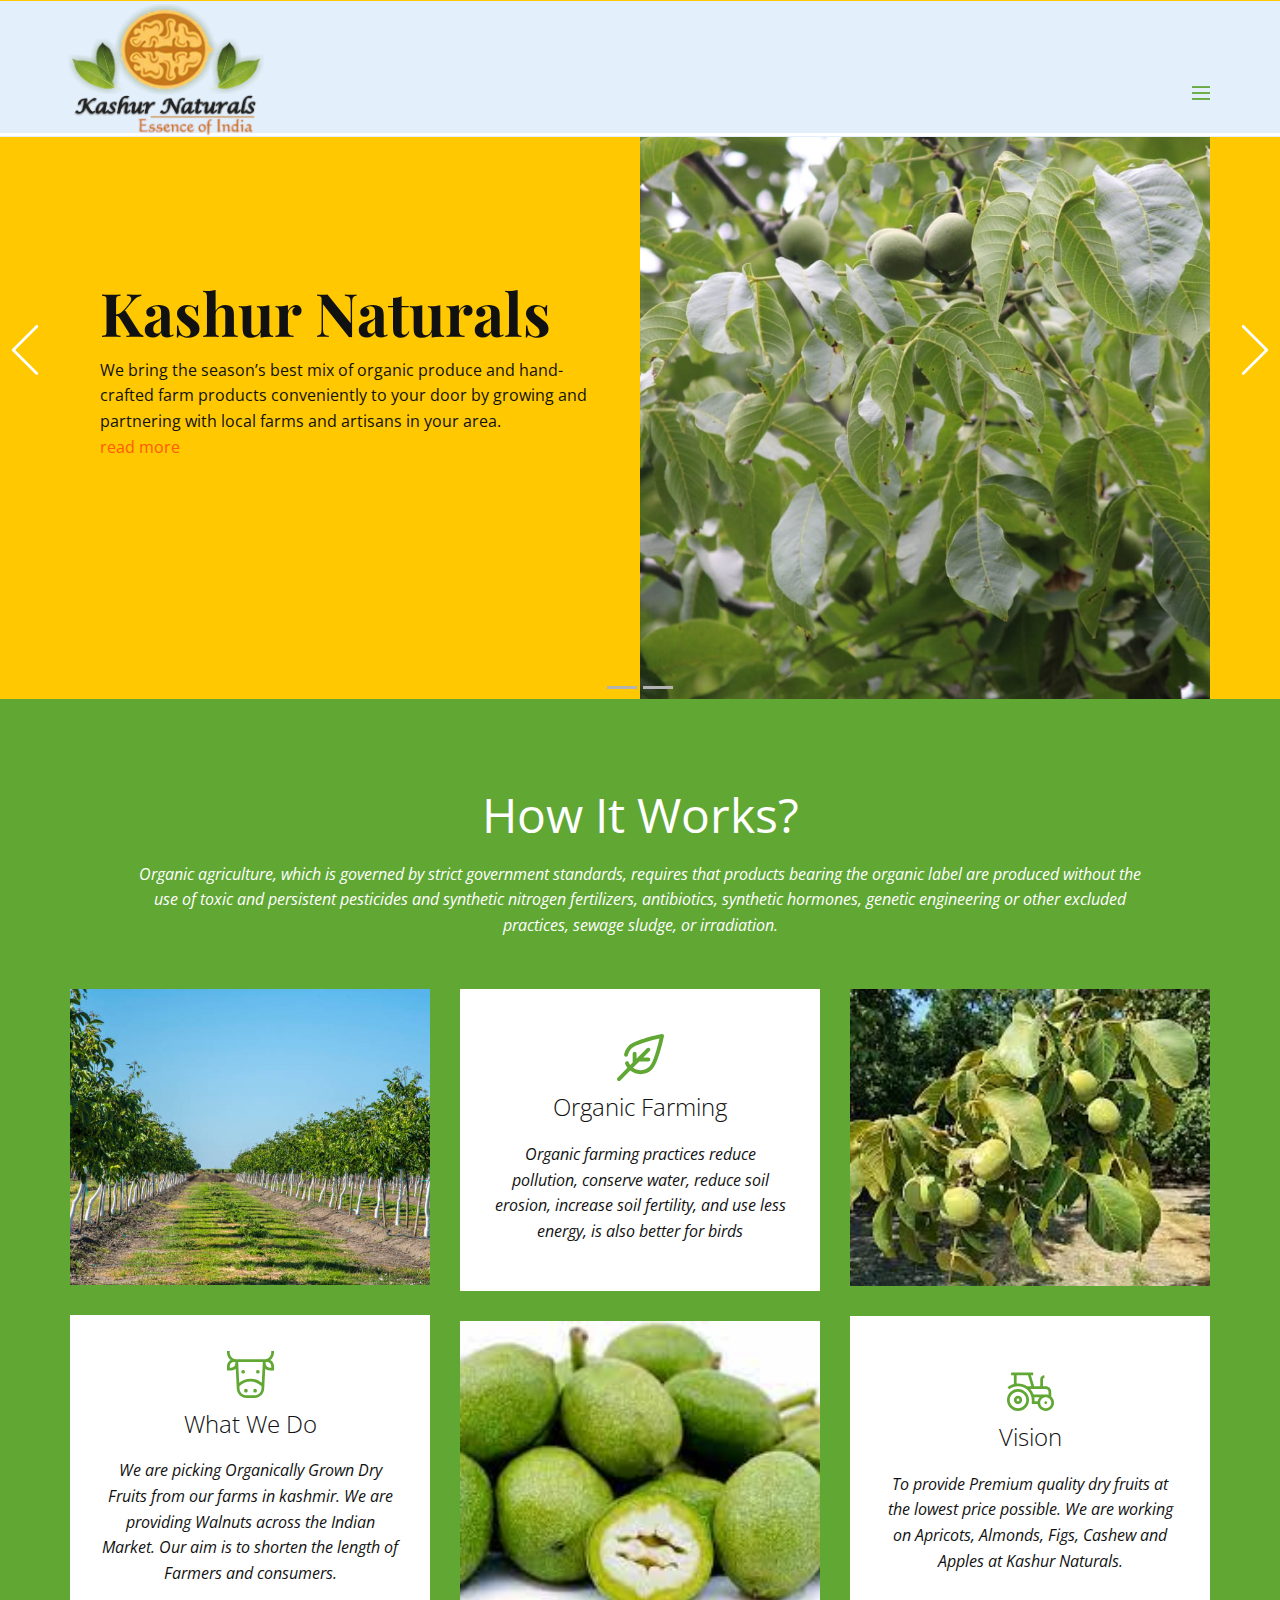
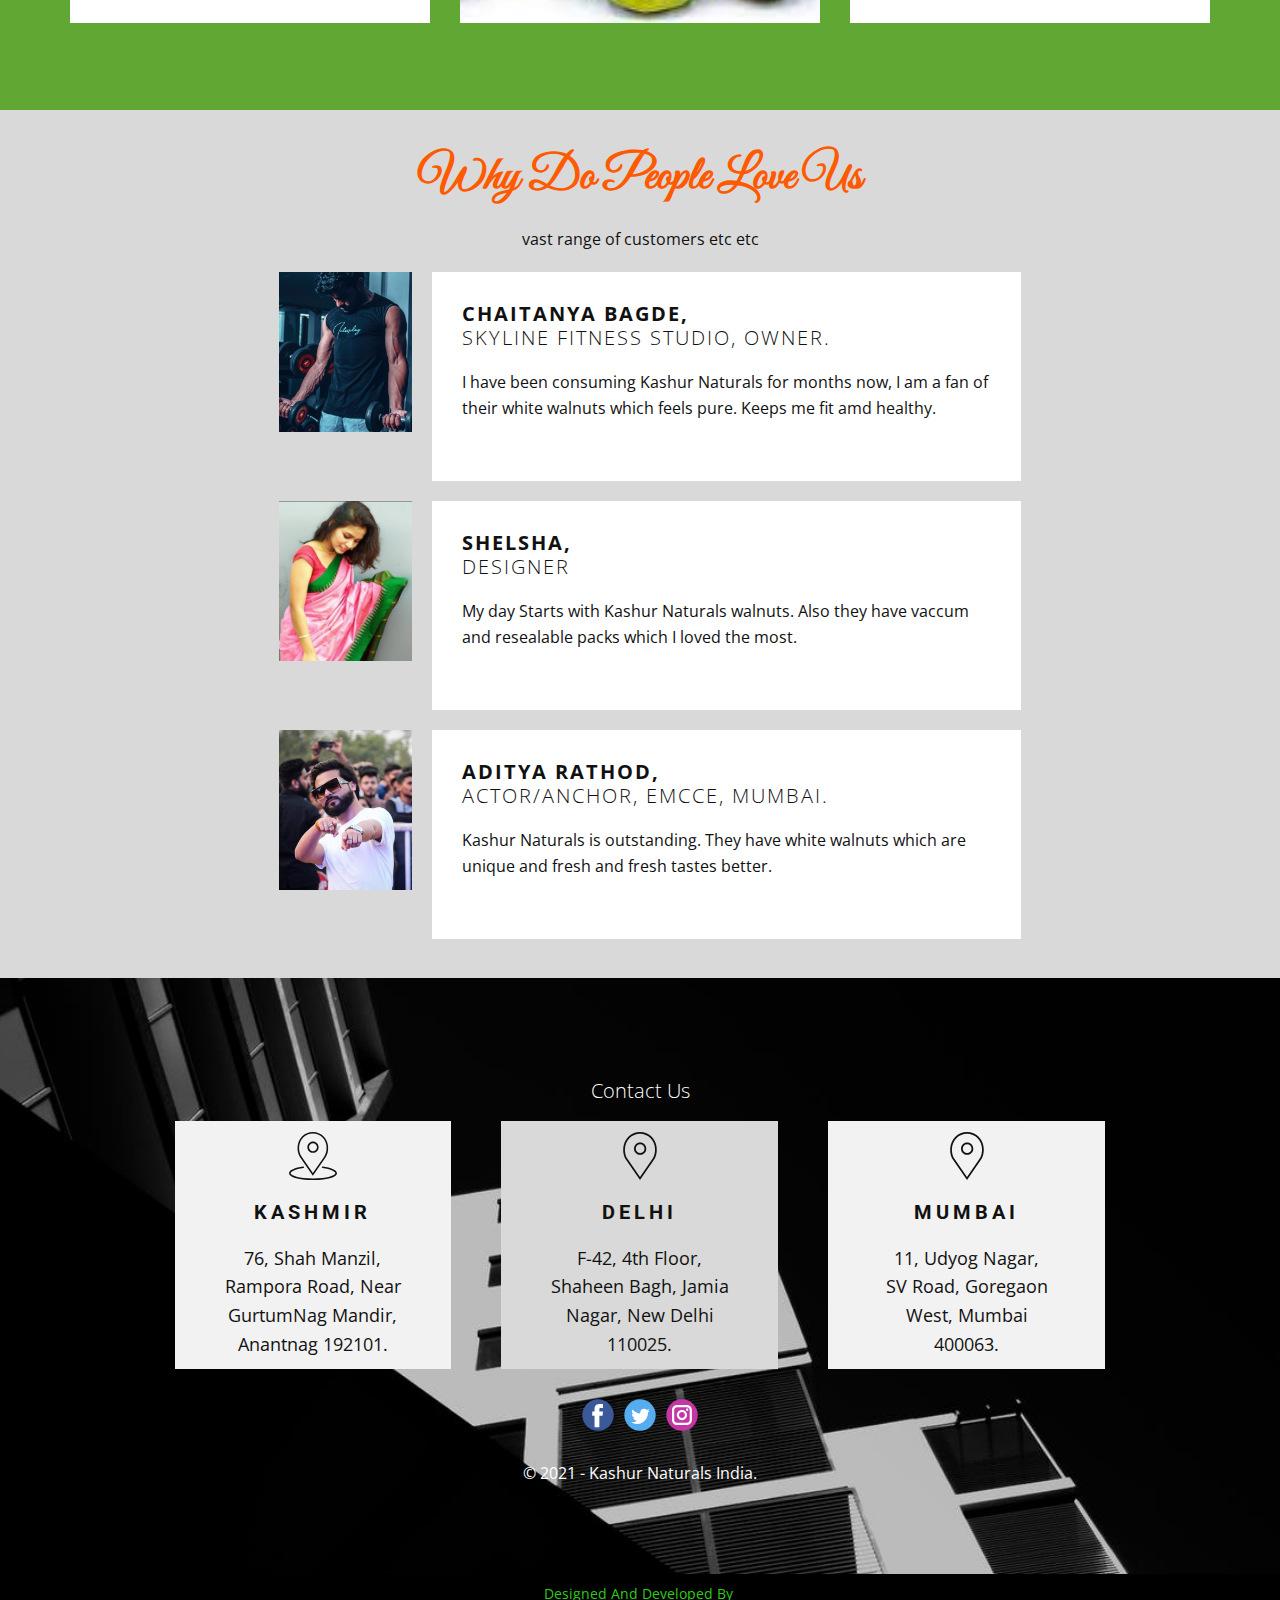
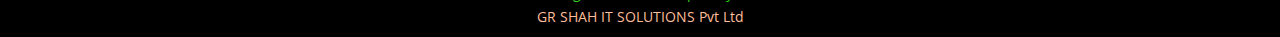
<file: index.html>
<!DOCTYPE html>
<html style="font-size: 16px;">
  <head><script async src="https://pagead2.googlesyndication.com/pagead/js/adsbygoogle.js?client=ca-pub-2442516269909221"
     crossorigin="anonymous"></script>
    <meta name="viewport" content="width=device-width, initial-scale=1.0">
    <meta charset="utf-8">
    <meta name="keywords" content="Organic, How it Works?, Our Promise, About Our Farm, Happy Animals, Of Organic Food">
    <meta name="description" content="">
    <meta name="page_type" content="np-template-header-footer-from-plugin">
    <title>Home</title>
    <link rel="stylesheet" href="nicepage.css" media="screen">
<link rel="stylesheet" href="Home.css" media="screen">
    <script class="u-script" type="text/javascript" src="jquery.js" defer=""></script>
    <script class="u-script" type="text/javascript" src="nicepage.js" defer=""></script>
    <meta name="generator" content="Nicepage 3.28.7, nicepage.com">
    
    
    <link id="u-theme-google-font" rel="stylesheet" href="https://fonts.googleapis.com/css?family=Open+Sans:300,300i,400,400i,600,600i,700,700i,800,800i|Great+Vibes:400">
    <link id="u-page-google-font" rel="stylesheet" href="https://fonts.googleapis.com/css?family=Playfair+Display:400,400i,500,500i,600,600i,700,700i,800,800i,900,900i|Roboto:100,100i,300,300i,400,400i,500,500i,700,700i,900,900i">
    
    
    
    
    
    <script type="application/ld+json">{
		"@context": "http://schema.org",
		"@type": "Organization",
		"name": "Site4",
		"logo": "images/KashurNaturalsExport.png"
}</script>
    <meta name="theme-color" content="#ff5a00">
    <meta property="og:title" content="Home">
    <meta property="og:description" content="">
    <meta property="og:type" content="website">
  </head>
  <body data-home-page="Home.html" data-home-page-title="Home" class="u-body u-overlap"><header class=" u-clearfix u-header u-section-row-container" id="sec-f6f1"><div class="u-section-rows">
        <div class="u-clearfix u-palette-3-base u-section-row u-sticky u-section-row-1" data-animation-name="" data-animation-duration="0" data-animation-delay="0" data-animation-direction="" id="sec-a553">
          
          
          
          
          
          <a href="#" class="u-image u-logo u-image-1" src="" data-image-width="1600" data-image-height="1070">
            <img src="images/KashurNaturalsExport.png" class="u-logo-image u-logo-image-1">
          </a>
          <nav class="u-align-left u-menu u-menu-dropdown u-offcanvas u-menu-1" data-responsive-from="XL">
            <div class="menu-collapse" style="font-size: 1rem; letter-spacing: 0px; font-weight: 500;">
              <a class="u-button-style u-custom-active-border-color u-custom-active-color u-custom-border u-custom-border-color u-custom-borders u-custom-hover-border-color u-custom-hover-color u-custom-left-right-menu-spacing u-custom-padding-bottom u-custom-text-active-color u-custom-text-color u-custom-text-hover-color u-custom-top-bottom-menu-spacing u-nav-link u-text-palette-2-base" href="#" style="padding: 1px 0px; font-size: calc(1em + 2px);">
                <svg class="u-svg-link" preserveAspectRatio="xMidYMin slice" viewBox="0 0 302 302" style="undefined"><use xmlns:xlink="http://www.w3.org/1999/xlink" xlink:href="#svg-0b31"></use></svg>
                <svg xmlns="http://www.w3.org/2000/svg" xmlns:xlink="http://www.w3.org/1999/xlink" version="1.1" id="svg-0b31" x="0px" y="0px" viewBox="0 0 302 302" style="enable-background:new 0 0 302 302;" xml:space="preserve" class="u-svg-content"><g><rect y="36" width="302" height="30"></rect><rect y="236" width="302" height="30"></rect><rect y="136" width="302" height="30"></rect>
</g><g></g><g></g><g></g><g></g><g></g><g></g><g></g><g></g><g></g><g></g><g></g><g></g><g></g><g></g><g></g></svg>
              </a>
            </div>
            <div class="u-nav-container">
              <ul class="u-nav u-spacing-2 u-unstyled u-nav-1"><li class="u-nav-item"><a class="u-active-grey-5 u-border-active-palette-1-base u-border-hover-palette-1-base u-border-no-left u-border-no-right u-border-no-top u-button-style u-hover-grey-10 u-nav-link u-text-active-grey-90 u-text-grey-90 u-text-hover-grey-90" href="Home.html" style="padding: 10px 20px;">Home</a>
</li><li class="u-nav-item"><a class="u-active-grey-5 u-border-active-palette-1-base u-border-hover-palette-1-base u-border-no-left u-border-no-right u-border-no-top u-button-style u-hover-grey-10 u-nav-link u-text-active-grey-90 u-text-grey-90 u-text-hover-grey-90" href="About-Us.html" style="padding: 10px 20px;">About Us</a>
</li><li class="u-nav-item"><a class="u-active-grey-5 u-border-active-palette-1-base u-border-hover-palette-1-base u-border-no-left u-border-no-right u-border-no-top u-button-style u-hover-grey-10 u-nav-link u-text-active-grey-90 u-text-grey-90 u-text-hover-grey-90" href="Contact.html" style="padding: 10px 20px;">Contact</a>
</li><li class="u-nav-item"><a class="u-active-grey-5 u-border-active-palette-1-base u-border-hover-palette-1-base u-border-no-left u-border-no-right u-border-no-top u-button-style u-hover-grey-10 u-nav-link u-text-active-grey-90 u-text-grey-90 u-text-hover-grey-90" href="Our-Team.html" style="padding: 10px 20px;">Our Team</a>
</li><li class="u-nav-item"><a class="u-active-grey-5 u-border-active-palette-1-base u-border-hover-palette-1-base u-border-no-left u-border-no-right u-border-no-top u-button-style u-hover-grey-10 u-nav-link u-text-active-grey-90 u-text-grey-90 u-text-hover-grey-90" href="Blogs.html" style="padding: 10px 20px;">Blogs</a>
</li></ul>
            </div>
            <div class="u-nav-container-collapse">
              <div class="u-align-center u-black u-container-style u-inner-container-layout u-opacity u-opacity-95 u-sidenav">
                <div class="u-inner-container-layout u-sidenav-overflow">
                  <div class="u-menu-close"></div>
                  <ul class="u-align-center u-nav u-popupmenu-items u-unstyled u-nav-2"><li class="u-nav-item"><a class="u-button-style u-nav-link" href="Home.html" style="padding: 8px 0px;">Home</a>
</li><li class="u-nav-item"><a class="u-button-style u-nav-link" href="About-Us.html" style="padding: 8px 0px;">About Us</a>
</li><li class="u-nav-item"><a class="u-button-style u-nav-link" href="Contact.html" style="padding: 8px 0px;">Contact</a>
</li><li class="u-nav-item"><a class="u-button-style u-nav-link" href="Our-Team.html" style="padding: 8px 0px;">Our Team</a>
</li><li class="u-nav-item"><a class="u-button-style u-nav-link" href="Blogs.html" style="padding: 8px 0px;">Blogs</a>
</li></ul>
                </div>
              </div>
              <div class="u-black u-menu-overlay u-opacity u-opacity-70"></div>
            </div>
          </nav>
          <div class="u-align-left u-border-3 u-border-white u-expanded-width u-line u-line-horizontal u-line-1"></div>
        </div>
      </div></header>
    <section id="carousel_dc0f" class="u-carousel u-slide u-block-639e-1" data-u-ride="carousel" data-interval="5000">
      <ol class="u-absolute-hcenter u-carousel-indicators u-block-639e-2">
        <li data-u-target="#carousel_dc0f" data-u-slide-to="0" class="u-active u-grey-30"></li>
        <li data-u-target="#carousel_dc0f" class="u-grey-30" data-u-slide-to="1"></li>
      </ol>
      <div class="u-carousel-inner" role="listbox">
        <div class="u-active u-align-left u-carousel-item u-clearfix u-palette-5-base u-section-1-1" src="">
          <div class="u-clearfix u-sheet u-sheet-1">
            <div class="u-clearfix u-expanded-width u-layout-wrap u-layout-wrap-1">
              <div class="u-layout">
                <div class="u-layout-row">
                  <div class="u-container-style u-layout-cell u-left-cell u-size-30 u-layout-cell-1">
                    <div class="u-container-layout u-valign-middle u-container-layout-1">
                      <h1 class="u-custom-font u-font-playfair-display u-text u-title u-text-1">Kashur Naturals</h1>
                      <p class="u-large-text u-text u-text-variant u-text-2">We bring the season’s best mix of organic produce and hand-crafted farm products conveniently to your door by growing and partnering with local farms and artisans in your area.</p>
                      <a href="">read more</a>
                    </div>
                  </div>
                  <div class="u-container-style u-image u-layout-cell u-right-cell u-size-30 u-image-1" data-image-width="853" data-image-height="1280">
                    <div class="u-container-layout u-container-layout-2"></div>
                  </div>
                </div>
              </div>
            </div>
          </div>
        </div>
        <div class="u-align-left u-carousel-item u-clearfix u-palette-5-base u-section-1-2" src="">
          <div class="u-clearfix u-sheet u-sheet-1">
            <div class="u-clearfix u-expanded-width u-layout-wrap u-layout-wrap-1">
              <div class="u-layout">
                <div class="u-layout-row">
                  <div class="u-container-style u-layout-cell u-left-cell u-size-30 u-layout-cell-1">
                    <div class="u-container-layout u-valign-middle u-container-layout-1">
                      <h1 class="u-custom-font u-font-playfair-display u-text u-title u-text-1">Kashur Naturals</h1>
                      <p class="u-large-text u-text u-text-variant u-text-2">Grown Organically and Exported from Kashmir<br>Organic foods often have more beneficial nutrients, such as antioxidants, than their conventionally-grown counterparts and people with allergies to foods
                      </p>
                      <a href="">read more</a>
                    </div>
                  </div>
                  <div class="u-container-style u-image u-layout-cell u-right-cell u-size-30 u-image-1" data-image-width="500" data-image-height="500">
                    <div class="u-container-layout u-container-layout-2"></div>
                  </div>
                </div>
              </div>
            </div>
          </div>
        </div>
      </div>
      <a class="u-absolute-vcenter u-carousel-control u-carousel-control-prev u-text-body-alt-color u-block-639e-3" href="#carousel_dc0f" role="button" data-u-slide="prev">
        <span aria-hidden="true">
          <svg viewBox="0 0 477.175 477.175"><path d="M145.188,238.575l215.5-215.5c5.3-5.3,5.3-13.8,0-19.1s-13.8-5.3-19.1,0l-225.1,225.1c-5.3,5.3-5.3,13.8,0,19.1l225.1,225
                    c2.6,2.6,6.1,4,9.5,4s6.9-1.3,9.5-4c5.3-5.3,5.3-13.8,0-19.1L145.188,238.575z"></path></svg>
        </span>
        <span class="sr-only">Previous</span>
      </a>
      <a class="u-absolute-vcenter u-carousel-control u-carousel-control-next u-text-body-alt-color u-block-639e-4" href="#carousel_dc0f" role="button" data-u-slide="next">
        <span aria-hidden="true">
          <svg viewBox="0 0 477.175 477.175"><path d="M360.731,229.075l-225.1-225.1c-5.3-5.3-13.8-5.3-19.1,0s-5.3,13.8,0,19.1l215.5,215.5l-215.5,215.5
                    c-5.3,5.3-5.3,13.8,0,19.1c2.6,2.6,6.1,4,9.5,4c3.4,0,6.9-1.3,9.5-4l225.1-225.1C365.931,242.875,365.931,234.275,360.731,229.075z"></path></svg>
        </span>
        <span class="sr-only">Next</span>
      </a>
    </section>
    <section class="u-clearfix u-palette-2-base u-section-2" id="carousel_868b">
      <div class="u-clearfix u-sheet u-sheet-1">
        <h1 class="u-align-center u-text u-text-1">How it Works?</h1>
        <p class="u-align-center u-text u-text-2">Organic agriculture, which is governed by strict government standards, requires that products bearing the organic label are produced without the use of toxic and persistent pesticides and synthetic nitrogen fertilizers, antibiotics, synthetic
                hormones, genetic engineering or other excluded practices, sewage sludge, or irradiation.</p>
        <div class="u-clearfix u-expanded-width u-gutter-30 u-layout-wrap u-layout-wrap-1">
          <div class="u-gutter-0 u-layout">
            <div class="u-layout-row">
              <div class="u-size-20 u-size-30-md">
                <div class="u-layout-col">
                  <div class="u-align-center u-container-style u-image u-layout-cell u-left-cell u-size-30 u-image-1" data-image-width="612" data-image-height="409">
                    <div class="u-container-layout u-valign-middle u-container-layout-1"></div>
                  </div>
                  <div class="u-container-style u-layout-cell u-left-cell u-size-30 u-white u-layout-cell-2">
                    <div class="u-container-layout u-valign-middle u-container-layout-2"><span class="u-icon u-icon-circle u-text-palette-2-base u-icon-1"><svg class="u-svg-link" preserveAspectRatio="xMidYMin slice" viewBox="0 0 512 512" style="undefined"><use xmlns:xlink="http://www.w3.org/1999/xlink" xlink:href="#svg-fdcc"></use></svg><svg xmlns="http://www.w3.org/2000/svg" xmlns:xlink="http://www.w3.org/1999/xlink" version="1.1" id="svg-fdcc" x="0px" y="0px" viewBox="0 0 512 512" style="enable-background:new 0 0 512 512;" xml:space="preserve" class="u-svg-content"><g><g><path d="M512,16V0h-30v16c0,37.738-27.652,69.126-63.756,75H93.756C57.652,85.126,30,53.738,30,16V0H0v16    c0,33.8,15.902,63.956,40.618,83.379C16.517,111.868,0,137.033,0,166v46h46c18.932,0,36.235-7.066,49.447-18.679l11.204,219.043    C109.509,468.235,155.571,512,211.514,512h88.972c55.943,0,102.005-43.765,104.863-99.636l11.204-219.043    C429.765,204.934,447.068,212,466,212h46v-46c0-28.967-16.517-54.132-40.618-66.621C496.098,79.956,512,49.8,512,16z M91,137    c0,24.813-20.187,45-45,45H30v-16c0-24.813,20.187-45,45-45h16V137z M375.388,410.832C373.347,450.739,340.446,482,300.486,482    h-88.972c-39.96,0-72.861-31.261-74.902-71.169l-1.344-26.279C166.454,351.087,210.116,332,256,332    c45.883,0,89.545,19.087,120.732,52.552L375.388,410.832z M378.73,345.49C344.259,317.565,301.038,302,256,302    c-45.038,0-88.259,15.565-122.73,43.49L121.787,121h268.426L378.73,345.49z M482,166v16h-16c-24.813,0-45-20.187-45-45v-16h16    C461.813,121,482,141.187,482,166z"></path>
</g>
</g><g><g><circle cx="206" cy="432" r="20"></circle>
</g>
</g><g><g><circle cx="306" cy="432" r="20"></circle>
</g>
</g><g><g><circle cx="176" cy="226" r="20"></circle>
</g>
</g><g><g><circle cx="336" cy="226" r="20"></circle>
</g>
</g><g></g><g></g><g></g><g></g><g></g><g></g><g></g><g></g><g></g><g></g><g></g><g></g><g></g><g></g><g></g></svg></span>
                      <h4 class="u-align-center u-text u-text-3">What We Do</h4>
                      <p class="u-align-center u-text u-text-4">We are picking Organically Grown Dry Fruits from our farms in kashmir. We are providing Walnuts across the Indian Market. Our aim is to shorten the length of Farmers and consumers.</p>
                    </div>
                  </div>
                </div>
              </div>
              <div class="u-size-20 u-size-30-md">
                <div class="u-layout-col">
                  <div class="u-border-no-bottom u-border-no-left u-border-no-right u-border-no-top u-container-style u-layout-cell u-size-30 u-white u-layout-cell-3">
                    <div class="u-container-layout u-valign-middle u-container-layout-3"><span class="u-icon u-icon-circle u-text-palette-2-base u-icon-2"><svg class="u-svg-link" preserveAspectRatio="xMidYMin slice" viewBox="0 0 384 384.00289" style="undefined"><use xmlns:xlink="http://www.w3.org/1999/xlink" xlink:href="#svg-a084"></use></svg><svg xmlns="http://www.w3.org/2000/svg" viewBox="0 0 384 384.00289" id="svg-a084" class="u-svg-content"><path d="m16 384.003906c4.09375 0 8.191406-1.5625 11.3125-4.6875l80.542969-80.546875c24.59375 19.378907 54.335937 29.136719 84.136719 29.136719 34.832031 0 69.679687-13.238281 96.207031-39.726562 48.769531-48.847657 90.832031-246.554688 95.464843-268.9375 1.09375-5.28125-.542968-10.75-4.351562-14.558594s-9.28125-5.441406-14.5625-4.351563c-22.382812 4.640625-220.085938 46.695313-268.941406 95.480469-19.320313 19.308594-32.265625 43.695312-37.441406 70.511719-1.671876 8.679687 4 17.070312 12.671874 18.742187 8.671876 1.664063 17.074219-4 18.746094-12.671875 3.957032-20.519531 13.863282-39.175781 28.636719-53.953125 31.496094-31.4375 159.105469-65.613281 228.617187-81.488281-15.871093 69.515625-50.039062 197.121094-81.464843 228.59375-36.703125 36.648437-94.183594 40.015625-134.855469 10.351563l24.585938-24.582032c.007812-.007812.015624-.015625.023437-.027344l27.296875-27.285156h73.375c8.832031 0 16-7.167968 16-16 0-8.832031-7.167969-16-16-16h-41.375l52.6875-52.6875c6.246094-6.25 6.246094-16.378906 0-22.625-6.242188-6.25-16.386719-6.25-22.625 0l-79.992188 79.992188c-.007812.007812-.015624.015625-.023437.023437l-4.671875 4.671875v-41.375c0-8.832031-7.167969-16-16-16s-16 7.167969-16 16v73.375l-19.9375 19.9375c-4.597656-6.289062-8.527344-13-11.566406-20.183594-3.449219-8.136718-12.824219-11.953124-20.976563-8.496093-8.136719 3.445312-11.945312 12.832031-8.496093 20.972656 4.65625 10.992187 10.816406 21.175781 18.207031 30.546875l-80.542969 80.535156c-6.25 6.246094-6.25 16.375 0 22.625 3.121094 3.125 7.214844 4.6875 11.3125 4.6875zm0 0"></path></svg></span>
                      <h4 class="u-align-center u-text u-text-5">Organic Farming</h4>
                      <p class="u-align-center u-text u-text-6">Organic farming practices reduce pollution, conserve water, reduce soil erosion, increase soil fertility, and use less energy, is also better for birds</p>
                    </div>
                  </div>
                  <div class="u-align-center u-container-style u-image u-layout-cell u-size-30 u-image-2" data-image-width="325" data-image-height="155">
                    <div class="u-container-layout u-valign-middle u-container-layout-4"></div>
                  </div>
                </div>
              </div>
              <div class="u-size-20 u-size-60-md">
                <div class="u-layout-col">
                  <div class="u-align-center u-container-style u-image u-layout-cell u-right-cell u-size-30 u-image-3" data-image-width="300" data-image-height="168">
                    <div class="u-container-layout u-valign-middle u-container-layout-5"></div>
                  </div>
                  <div class="u-align-center u-container-style u-layout-cell u-right-cell u-size-30 u-white u-layout-cell-6">
                    <div class="u-container-layout u-valign-middle u-container-layout-6"><span class="u-icon u-icon-circle u-text-palette-2-base u-icon-3"><svg class="u-svg-link" preserveAspectRatio="xMidYMin slice" viewBox="0 -46 512 512" style="undefined"><use xmlns:xlink="http://www.w3.org/1999/xlink" xlink:href="#svg-bd9a"></use></svg><svg xmlns="http://www.w3.org/2000/svg" viewBox="0 -46 512 512" id="svg-bd9a" class="u-svg-content"><path d="m120 180c-66.167969 0-120 53.832031-120 120s53.832031 120 120 120 120-53.832031 120-120-53.832031-120-120-120zm0 210c-49.625 0-90-40.375-90-90s40.375-90 90-90 90 40.375 90 90-40.375 90-90 90zm0 0"></path><path d="m120 255c-24.8125 0-45 20.1875-45 45s20.1875 45 45 45 45-20.1875 45-45-20.1875-45-45-45zm0 60c-8.269531 0-15-6.730469-15-15s6.730469-15 15-15 15 6.730469 15 15-6.730469 15-15 15zm0 0"></path><path d="m482 262.980469v-52.980469c0-33.085938-26.914062-60-60-60h-30v-75c0-8.269531 6.730469-15 15-15v-30c-24.8125 0-45 20.1875-45 45v75h-65.839844l-36-120h24.839844v-30h-240v30h30v95.738281c-25.347656 6.554688-49.171875 18.578125-69.550781 35.410157l19.101562 23.132812c26.769531-22.105469 60.667969-34.28125 95.449219-34.28125 82.710938 0 150 67.289062 150 150v45h63.257812c7.164063 42.511719 44.226563 75 88.742188 75 49.625 0 90-40.375 90-90 0-26.59375-11.597656-50.527344-30-67.019531zm-377-142.34375v-90.636719h123.839844l36 120h-45.457032c-28.5-18.945312-62.671874-30-99.382812-30-5.019531 0-10.023438.21875-15 .636719zm149.039062 59.363281h167.960938c16.542969 0 30 13.457031 30 30v35.148438c-9.386719-3.328126-19.484375-5.148438-30-5.148438h-132.296875c-7.925781-22.347656-20.140625-42.679688-35.664063-60zm43.445313 90h57.496094c-11.113281 12.398438-18.839844 27.886719-21.722657 45h-33.257812v-15c0-10.21875-.867188-20.238281-2.515625-30zm124.515625 120c-33.085938 0-60-26.914062-60-60s26.914062-60 60-60 60 26.914062 60 60-26.914062 60-60 60zm0 0"></path><path d="m437 330c0 8.285156-6.714844 15-15 15s-15-6.714844-15-15 6.714844-15 15-15 15 6.714844 15 15zm0 0"></path></svg></span>
                      <h4 class="u-text u-text-7">Vision</h4>
                      <p class="u-text u-text-8">To provide Premium quality dry fruits at the lowest price possible.
We are working on Apricots, Almonds, Figs, Cashew and Apples at Kashur Naturals.</p>
                    </div>
                  </div>
                </div>
              </div>
            </div>
          </div>
        </div>
      </div>
    </section>
    <section class="u-align-center u-clearfix u-grey-15 u-section-3" id="carousel_309a">
      <div class="u-clearfix u-sheet u-valign-middle-lg u-valign-middle-md u-valign-middle-xl u-sheet-1">
        <h2 class="u-text u-text-default u-text-palette-1-base u-text-1">why do people love us</h2>
        <p class="u-text u-text-default u-text-2">vast range of customers etc etc</p>
        <div class="u-list u-list-1">
          <div class="u-repeater u-repeater-1">
            <div class="u-align-left u-container-style u-list-item u-repeater-item">
              <div class="u-container-layout u-similar-container u-container-layout-1">
                <img src="images/6729BB39-67D5-4156-BD70-35DD027E977D13.JPG" alt="" class="u-image u-image-default u-image-1" data-image-width="900" data-image-height="1600">
                <div class="u-container-style u-group u-white u-group-1">
                  <div class="u-container-layout u-container-layout-2">
                    <h5 class="u-text u-text-3"><b><b>Chaitanya Bagde</b>,</b>
                      <br>Skyline Fitness Studio, Owner.<br>
                    </h5>
                    <p class="u-text u-text-4">I have been consuming Kashur Naturals for months now, I am a fan of their white walnuts which feels pure. Keeps me fit amd healthy.</p>
                  </div>
                </div>
              </div>
            </div>
            <div class="u-align-left u-container-style u-list-item u-repeater-item">
              <div class="u-container-layout u-similar-container u-container-layout-3">
                <img src="images/Screenshot_20210915-192602_Instagram2.jpg" alt="" class="u-image u-image-default u-image-2" data-image-width="792" data-image-height="741">
                <div class="u-container-style u-group u-white u-group-2">
                  <div class="u-container-layout u-container-layout-4">
                    <h5 class="u-text u-text-default u-text-5"><b>shelsha,</b>
                      <br>designer
                    </h5>
                    <p class="u-text u-text-default u-text-6">My day Starts with Kashur Naturals walnuts. Also they have vaccum and resealable packs which I loved the most.</p>
                  </div>
                </div>
              </div>
            </div>
            <div class="u-align-left u-container-style u-list-item u-repeater-item">
              <div class="u-container-layout u-similar-container u-container-layout-5">
                <img src="images/Screenshot_20210914-122231_Instagram2.jpg" alt="" class="u-image u-image-default u-image-3" data-image-width="622" data-image-height="584">
                <div class="u-container-style u-group u-white u-group-3">
                  <div class="u-container-layout u-container-layout-6">
                    <h5 class="u-text u-text-default u-text-7"><b>Aditya Rathod,</b>
                      <br>Actor/Anchor, EMCCE, Mumbai.<br>
                    </h5>
                    <p class="u-text u-text-default u-text-8">Kashur Naturals is outstanding. They have white walnuts which are unique and fresh and fresh tastes better.</p>
                  </div>
                </div>
              </div>
            </div>
          </div>
        </div>
      </div>
    </section>
    <section class="u-align-center u-clearfix u-image u-section-4" id="carousel_c27d" data-image-width="1125" data-image-height="1500">
      <div class="u-clearfix u-sheet u-sheet-1">
        <h5 class="u-text u-text-body-alt-color u-text-default u-text-1">contact us </h5>
        <div class="u-clearfix u-gutter-50 u-layout-wrap u-layout-wrap-1">
          <div class="u-layout">
            <div class="u-layout-col">
              <div class="u-size-60">
                <div class="u-layout-row">
                  <div class="u-align-center u-container-style u-grey-5 u-layout-cell u-left-cell u-size-20 u-layout-cell-1">
                    <div class="u-container-layout u-valign-middle u-container-layout-1"><span class="u-icon u-icon-circle u-icon-1"><svg class="u-svg-link" preserveAspectRatio="xMidYMin slice" viewBox="0 0 60 60" style=""><use xmlns:xlink="http://www.w3.org/1999/xlink" xlink:href="#svg-851e"></use></svg><svg version="1.1" id="svg-851e" xmlns="http://www.w3.org/2000/svg" xmlns:xlink="http://www.w3.org/1999/xlink" x="0px" y="0px" viewBox="0 0 60 60" style="enable-background:new 0 0 60 60;" xml:space="preserve" class="u-svg-content"><g><path d="M30,26c3.86,0,7-3.141,7-7s-3.14-7-7-7s-7,3.141-7,7S26.14,26,30,26z M30,14c2.757,0,5,2.243,5,5s-2.243,5-5,5
		s-5-2.243-5-5S27.243,14,30,14z"></path><path d="M29.823,54.757L45.164,32.6c5.754-7.671,4.922-20.28-1.781-26.982C39.761,1.995,34.945,0,29.823,0
		s-9.938,1.995-13.56,5.617c-6.703,6.702-7.535,19.311-1.804,26.952L29.823,54.757z M17.677,7.031C20.922,3.787,25.235,2,29.823,2
		s8.901,1.787,12.146,5.031c6.05,6.049,6.795,17.437,1.573,24.399L29.823,51.243L16.082,31.4
		C10.882,24.468,11.628,13.08,17.677,7.031z"></path><path d="M42.117,43.007c-0.55-0.067-1.046,0.327-1.11,0.876s0.328,1.046,0.876,1.11C52.399,46.231,58,49.567,58,51.5
		c0,2.714-10.652,6.5-28,6.5S2,54.214,2,51.5c0-1.933,5.601-5.269,16.117-6.507c0.548-0.064,0.94-0.562,0.876-1.11
		c-0.065-0.549-0.561-0.945-1.11-0.876C7.354,44.247,0,47.739,0,51.5C0,55.724,10.305,60,30,60s30-4.276,30-8.5
		C60,47.739,52.646,44.247,42.117,43.007z"></path>
</g><g></g><g></g><g></g><g></g><g></g><g></g><g></g><g></g><g></g><g></g><g></g><g></g><g></g><g></g><g></g></svg></span>
                      <h5 class="u-text u-text-2">kashmir</h5>
                      <p class="u-text u-text-3">76, Shah Manzil, Rampora Road, Near GurtumNag Mandir, Anantnag 192101.</p>
                    </div>
                  </div>
                  <div class="u-align-center u-container-style u-grey-15 u-layout-cell u-size-20 u-layout-cell-2">
                    <div class="u-container-layout u-valign-middle u-container-layout-2"><span class="u-icon u-icon-circle u-icon-2"><svg class="u-svg-link" preserveAspectRatio="xMidYMin slice" viewBox="0 0 54.757 54.757" style=""><use xmlns:xlink="http://www.w3.org/1999/xlink" xlink:href="#svg-c570"></use></svg><svg class="u-svg-content" viewBox="0 0 54.757 54.757" x="0px" y="0px" id="svg-c570" style="enable-background:new 0 0 54.757 54.757;"><g><path d="M27.557,12c-3.859,0-7,3.141-7,7s3.141,7,7,7s7-3.141,7-7S31.416,12,27.557,12z M27.557,24c-2.757,0-5-2.243-5-5
		s2.243-5,5-5s5,2.243,5,5S30.314,24,27.557,24z"></path><path d="M40.94,5.617C37.318,1.995,32.502,0,27.38,0c-5.123,0-9.938,1.995-13.56,5.617c-6.703,6.702-7.536,19.312-1.804,26.952
		L27.38,54.757L42.721,32.6C48.476,24.929,47.643,12.319,40.94,5.617z M41.099,31.431L27.38,51.243L13.639,31.4
		C8.44,24.468,9.185,13.08,15.235,7.031C18.479,3.787,22.792,2,27.38,2s8.901,1.787,12.146,5.031
		C45.576,13.08,46.321,24.468,41.099,31.431z"></path>
</g></svg></span>
                      <h5 class="u-text u-text-4">delhi</h5>
                      <p class="u-text u-text-5"> F-42, 4th Floor, Shaheen Bagh, Jamia Nagar, New Delhi 110025.</p>
                    </div>
                  </div>
                  <div class="u-align-center u-container-style u-grey-5 u-layout-cell u-right-cell u-size-20 u-layout-cell-3">
                    <div class="u-container-layout u-valign-middle u-container-layout-3"><span class="u-icon u-icon-circle u-icon-3"><svg class="u-svg-link" preserveAspectRatio="xMidYMin slice" viewBox="0 0 54.757 54.757" style=""><use xmlns:xlink="http://www.w3.org/1999/xlink" xlink:href="#svg-44b2"></use></svg><svg class="u-svg-content" viewBox="0 0 54.757 54.757" x="0px" y="0px" id="svg-44b2" style="enable-background:new 0 0 54.757 54.757;"><g><path d="M27.557,12c-3.859,0-7,3.141-7,7s3.141,7,7,7s7-3.141,7-7S31.416,12,27.557,12z M27.557,24c-2.757,0-5-2.243-5-5
		s2.243-5,5-5s5,2.243,5,5S30.314,24,27.557,24z"></path><path d="M40.94,5.617C37.318,1.995,32.502,0,27.38,0c-5.123,0-9.938,1.995-13.56,5.617c-6.703,6.702-7.536,19.312-1.804,26.952
		L27.38,54.757L42.721,32.6C48.476,24.929,47.643,12.319,40.94,5.617z M41.099,31.431L27.38,51.243L13.639,31.4
		C8.44,24.468,9.185,13.08,15.235,7.031C18.479,3.787,22.792,2,27.38,2s8.901,1.787,12.146,5.031
		C45.576,13.08,46.321,24.468,41.099,31.431z"></path>
</g></svg></span>
                      <h5 class="u-text u-text-6">mumbai</h5>
                      <p class="u-text u-text-7"> 11, Udyog Nagar, SV Road, Goregaon West, Mumbai 400063.</p>
                    </div>
                  </div>
                </div>
              </div>
            </div>
          </div>
        </div>
        <div class="u-social-icons u-spacing-10 u-social-icons-1">
          <a class="u-social-url" title="facebook" target="_blank"><span class="u-icon u-social-facebook u-social-icon u-icon-4"><svg class="u-svg-link" preserveAspectRatio="xMidYMin slice" viewBox="0 0 112 112" style=""><use xmlns:xlink="http://www.w3.org/1999/xlink" xlink:href="#svg-48f4"></use></svg><svg class="u-svg-content" viewBox="0 0 112 112" x="0" y="0" id="svg-48f4"><circle fill="currentColor" cx="56.1" cy="56.1" r="55"></circle><path fill="#FFFFFF" d="M73.5,31.6h-9.1c-1.4,0-3.6,0.8-3.6,3.9v8.5h12.6L72,58.3H60.8v40.8H43.9V58.3h-8V43.9h8v-9.2
c0-6.7,3.1-17,17-17h12.5v13.9H73.5z"></path></svg></span>
          </a>
          <a class="u-social-url" title="twitter" target="_blank"><span class="u-icon u-social-icon u-social-twitter u-icon-5"><svg class="u-svg-link" preserveAspectRatio="xMidYMin slice" viewBox="0 0 112 112" style=""><use xmlns:xlink="http://www.w3.org/1999/xlink" xlink:href="#svg-5cca"></use></svg><svg class="u-svg-content" viewBox="0 0 112 112" x="0" y="0" id="svg-5cca"><circle fill="currentColor" class="st0" cx="56.1" cy="56.1" r="55"></circle><path fill="#FFFFFF" d="M83.8,47.3c0,0.6,0,1.2,0,1.7c0,17.7-13.5,38.2-38.2,38.2C38,87.2,31,85,25,81.2c1,0.1,2.1,0.2,3.2,0.2
c6.3,0,12.1-2.1,16.7-5.7c-5.9-0.1-10.8-4-12.5-9.3c0.8,0.2,1.7,0.2,2.5,0.2c1.2,0,2.4-0.2,3.5-0.5c-6.1-1.2-10.8-6.7-10.8-13.1
c0-0.1,0-0.1,0-0.2c1.8,1,3.9,1.6,6.1,1.7c-3.6-2.4-6-6.5-6-11.2c0-2.5,0.7-4.8,1.8-6.7c6.6,8.1,16.5,13.5,27.6,14
c-0.2-1-0.3-2-0.3-3.1c0-7.4,6-13.4,13.4-13.4c3.9,0,7.3,1.6,9.8,4.2c3.1-0.6,5.9-1.7,8.5-3.3c-1,3.1-3.1,5.8-5.9,7.4
c2.7-0.3,5.3-1,7.7-2.1C88.7,43,86.4,45.4,83.8,47.3z"></path></svg></span>
          </a>
          <a class="u-social-url" title="instagram" target="_blank"><span class="u-icon u-social-icon u-social-instagram u-icon-6"><svg class="u-svg-link" preserveAspectRatio="xMidYMin slice" viewBox="0 0 112 112" style=""><use xmlns:xlink="http://www.w3.org/1999/xlink" xlink:href="#svg-283b"></use></svg><svg class="u-svg-content" viewBox="0 0 112 112" x="0" y="0" id="svg-283b"><circle fill="currentColor" cx="56.1" cy="56.1" r="55"></circle><path fill="#FFFFFF" d="M55.9,38.2c-9.9,0-17.9,8-17.9,17.9C38,66,46,74,55.9,74c9.9,0,17.9-8,17.9-17.9C73.8,46.2,65.8,38.2,55.9,38.2
z M55.9,66.4c-5.7,0-10.3-4.6-10.3-10.3c-0.1-5.7,4.6-10.3,10.3-10.3c5.7,0,10.3,4.6,10.3,10.3C66.2,61.8,61.6,66.4,55.9,66.4z"></path><path fill="#FFFFFF" d="M74.3,33.5c-2.3,0-4.2,1.9-4.2,4.2s1.9,4.2,4.2,4.2s4.2-1.9,4.2-4.2S76.6,33.5,74.3,33.5z"></path><path fill="#FFFFFF" d="M73.1,21.3H38.6c-9.7,0-17.5,7.9-17.5,17.5v34.5c0,9.7,7.9,17.6,17.5,17.6h34.5c9.7,0,17.5-7.9,17.5-17.5V38.8
C90.6,29.1,82.7,21.3,73.1,21.3z M83,73.3c0,5.5-4.5,9.9-9.9,9.9H38.6c-5.5,0-9.9-4.5-9.9-9.9V38.8c0-5.5,4.5-9.9,9.9-9.9h34.5
c5.5,0,9.9,4.5,9.9,9.9V73.3z"></path></svg></span>
          </a>
        </div>
        <p class="u-text u-text-body-alt-color u-text-default u-text-8">© 2021 - Kashur Naturals India.</p>
      </div>
    </section>
    
    
    <footer class="u-black u-clearfix u-footer" id="sec-9cb6"><div class="u-clearfix u-sheet u-valign-middle u-sheet-1">
        <div class="u-align-center u-container-style u-group u-group-1">
          <div class="u-container-layout u-valign-middle u-container-layout-1">
            <p class="u-small-text u-text u-text-custom-color-1 u-text-variant u-text-1">Designed And Developed By&nbsp;<br><a href="https://www.instagram.com/shah_faisal_farooq/">GR SHAH IT SOLUTIONS Pvt Ltd</a>
            </p>
          </div>
        </div>
      </div></footer>
  </body>
</html>
</file>
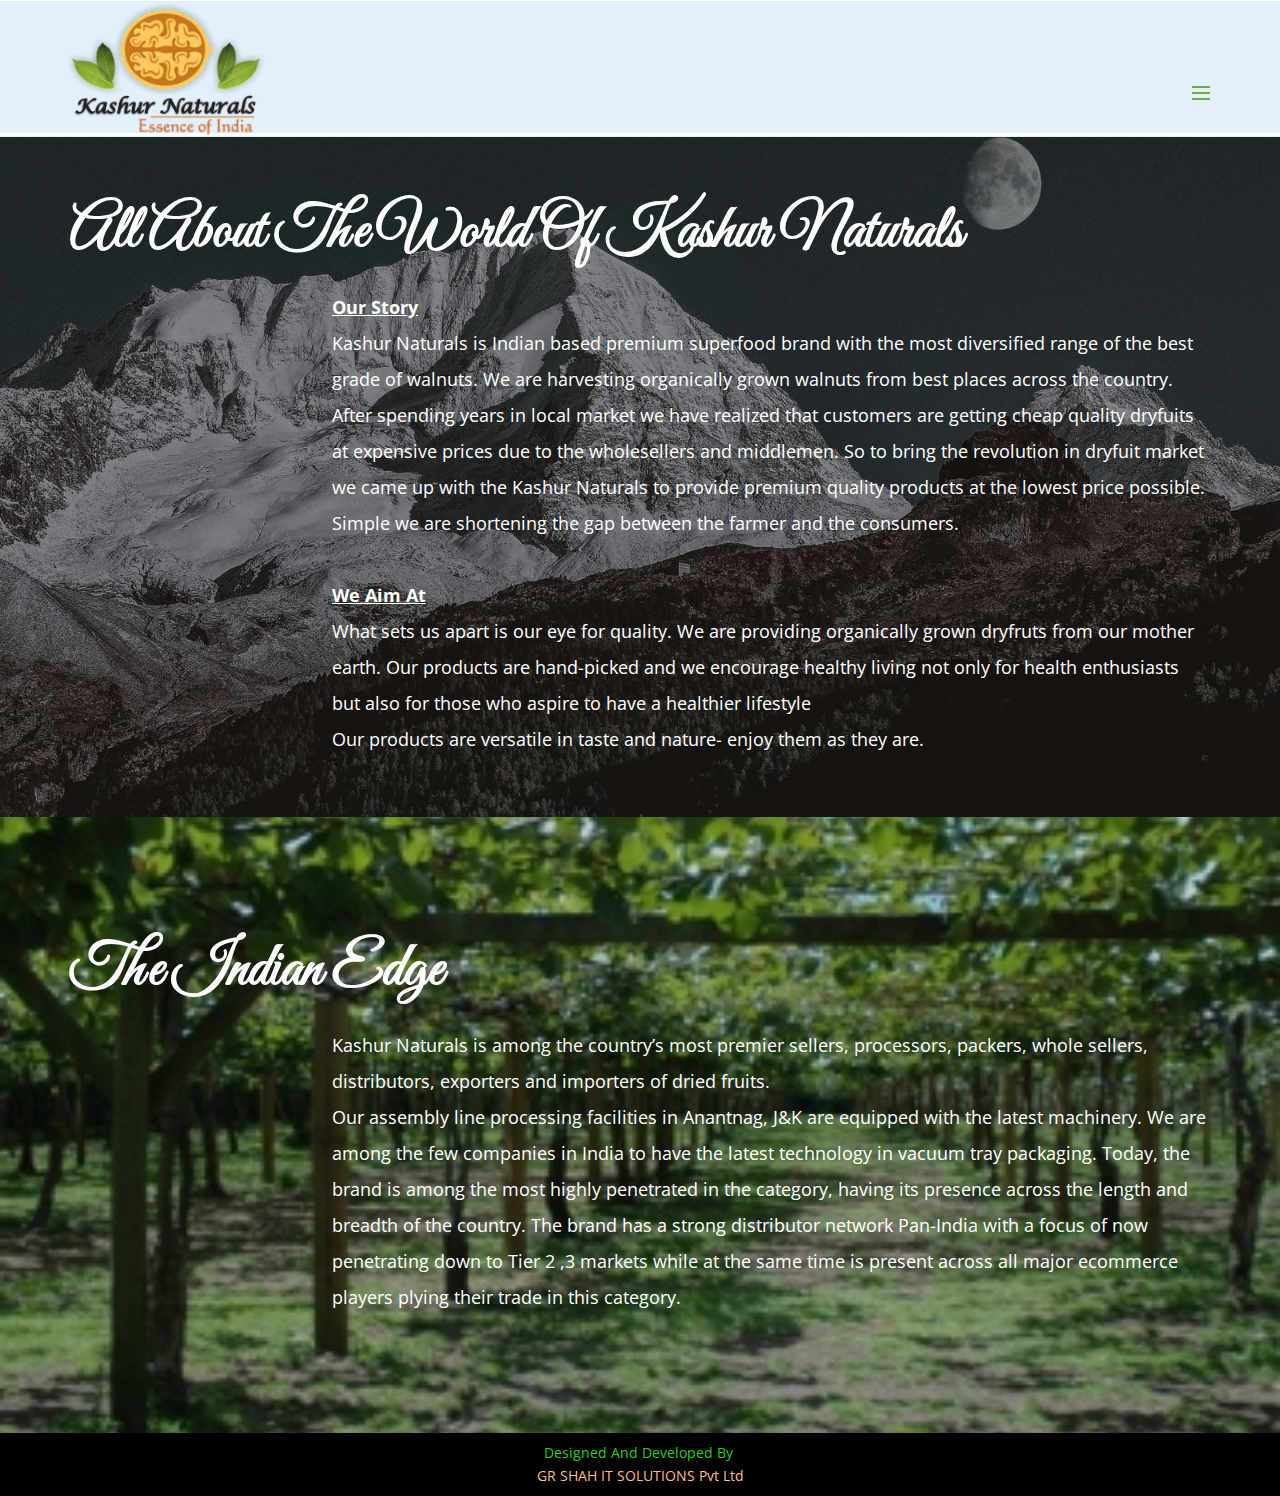
<file: About-Us.html>
<!DOCTYPE html>
<html style="font-size: 16px;">
  <head> <script async src="https://pagead2.googlesyndication.com/pagead/js/adsbygoogle.js?client=ca-pub-2442516269909221"
     crossorigin="anonymous"></script>
    <meta name="viewport" content="width=device-width, initial-scale=1.0">
    <meta charset="utf-8">
    <meta name="keywords" content="WALLNUT, KASHMIR WALLNUT, fresh wallnuts kashmiri, local, dry fruits, ">
    <meta name="description" content="">
    <meta name="page_type" content="np-template-header-footer-from-plugin">
    <title>About Us</title>
    <link rel="stylesheet" href="nicepage.css" media="screen">
<link rel="stylesheet" href="About-Us.css" media="screen">
    <script class="u-script" type="text/javascript" src="jquery.js" defer=""></script>
    <script class="u-script" type="text/javascript" src="nicepage.js" defer=""></script>
    <meta name="generator" content="Nicepage 3.28.7, nicepage.com">
    <link id="u-theme-google-font" rel="stylesheet" href="https://fonts.googleapis.com/css?family=Open+Sans:300,300i,400,400i,600,600i,700,700i,800,800i|Great+Vibes:400">
    
    
    
    <script type="application/ld+json">{
		"@context": "http://schema.org",
		"@type": "Organization",
		"name": "Site4",
		"logo": "images/KashurNaturalsExport.png"
}</script>
    <meta name="theme-color" content="#ff5a00">
    <meta property="og:title" content="About Us">
    <meta property="og:description" content="">
    <meta property="og:type" content="website">
  </head>
  <body class="u-body"><header class=" u-clearfix u-header u-section-row-container" id="sec-f6f1"><div class="u-section-rows">
        <div class="u-clearfix u-palette-3-base u-section-row u-sticky u-section-row-1" data-animation-name="" data-animation-duration="0" data-animation-delay="0" data-animation-direction="" id="sec-a553">
          
          
          
          
          
          <a href="#" class="u-image u-logo u-image-1" src="" data-image-width="1600" data-image-height="1070">
            <img src="images/KashurNaturalsExport.png" class="u-logo-image u-logo-image-1">
          </a>
          <nav class="u-align-left u-menu u-menu-dropdown u-offcanvas u-menu-1" data-responsive-from="XL">
            <div class="menu-collapse" style="font-size: 1rem; letter-spacing: 0px; font-weight: 500;">
              <a class="u-button-style u-custom-active-border-color u-custom-active-color u-custom-border u-custom-border-color u-custom-borders u-custom-hover-border-color u-custom-hover-color u-custom-left-right-menu-spacing u-custom-padding-bottom u-custom-text-active-color u-custom-text-color u-custom-text-hover-color u-custom-top-bottom-menu-spacing u-nav-link u-text-palette-2-base" href="#" style="padding: 1px 0px; font-size: calc(1em + 2px);">
                <svg class="u-svg-link" preserveAspectRatio="xMidYMin slice" viewBox="0 0 302 302" style="undefined"><use xmlns:xlink="http://www.w3.org/1999/xlink" xlink:href="#svg-0b31"></use></svg>
                <svg xmlns="http://www.w3.org/2000/svg" xmlns:xlink="http://www.w3.org/1999/xlink" version="1.1" id="svg-0b31" x="0px" y="0px" viewBox="0 0 302 302" style="enable-background:new 0 0 302 302;" xml:space="preserve" class="u-svg-content"><g><rect y="36" width="302" height="30"></rect><rect y="236" width="302" height="30"></rect><rect y="136" width="302" height="30"></rect>
</g><g></g><g></g><g></g><g></g><g></g><g></g><g></g><g></g><g></g><g></g><g></g><g></g><g></g><g></g><g></g></svg>
              </a>
            </div>
            <div class="u-nav-container">
              <ul class="u-nav u-spacing-2 u-unstyled u-nav-1"><li class="u-nav-item"><a class="u-active-grey-5 u-border-active-palette-1-base u-border-hover-palette-1-base u-border-no-left u-border-no-right u-border-no-top u-button-style u-hover-grey-10 u-nav-link u-text-active-grey-90 u-text-grey-90 u-text-hover-grey-90" href="Home.html" style="padding: 10px 20px;">Home</a>
</li><li class="u-nav-item"><a class="u-active-grey-5 u-border-active-palette-1-base u-border-hover-palette-1-base u-border-no-left u-border-no-right u-border-no-top u-button-style u-hover-grey-10 u-nav-link u-text-active-grey-90 u-text-grey-90 u-text-hover-grey-90" href="About-Us.html" style="padding: 10px 20px;">About Us</a>
</li><li class="u-nav-item"><a class="u-active-grey-5 u-border-active-palette-1-base u-border-hover-palette-1-base u-border-no-left u-border-no-right u-border-no-top u-button-style u-hover-grey-10 u-nav-link u-text-active-grey-90 u-text-grey-90 u-text-hover-grey-90" href="Contact.html" style="padding: 10px 20px;">Contact</a>
</li><li class="u-nav-item"><a class="u-active-grey-5 u-border-active-palette-1-base u-border-hover-palette-1-base u-border-no-left u-border-no-right u-border-no-top u-button-style u-hover-grey-10 u-nav-link u-text-active-grey-90 u-text-grey-90 u-text-hover-grey-90" href="Our-Team.html" style="padding: 10px 20px;">Our Team</a>
</li><li class="u-nav-item"><a class="u-active-grey-5 u-border-active-palette-1-base u-border-hover-palette-1-base u-border-no-left u-border-no-right u-border-no-top u-button-style u-hover-grey-10 u-nav-link u-text-active-grey-90 u-text-grey-90 u-text-hover-grey-90" href="Blogs.html" style="padding: 10px 20px;">Blogs</a>
</li></ul>
            </div>
            <div class="u-nav-container-collapse">
              <div class="u-align-center u-black u-container-style u-inner-container-layout u-opacity u-opacity-95 u-sidenav">
                <div class="u-inner-container-layout u-sidenav-overflow">
                  <div class="u-menu-close"></div>
                  <ul class="u-align-center u-nav u-popupmenu-items u-unstyled u-nav-2"><li class="u-nav-item"><a class="u-button-style u-nav-link" href="Home.html" style="padding: 8px 0px;">Home</a>
</li><li class="u-nav-item"><a class="u-button-style u-nav-link" href="About-Us.html" style="padding: 8px 0px;">About Us</a>
</li><li class="u-nav-item"><a class="u-button-style u-nav-link" href="Contact.html" style="padding: 8px 0px;">Contact</a>
</li><li class="u-nav-item"><a class="u-button-style u-nav-link" href="Our-Team.html" style="padding: 8px 0px;">Our Team</a>
</li><li class="u-nav-item"><a class="u-button-style u-nav-link" href="Blogs.html" style="padding: 8px 0px;">Blogs</a>
</li></ul>
                </div>
              </div>
              <div class="u-black u-menu-overlay u-opacity u-opacity-70"></div>
            </div>
          </nav>
          <div class="u-align-left u-border-3 u-border-white u-expanded-width u-line u-line-horizontal u-line-1"></div>
        </div>
      </div></header>
    <section class="u-clearfix u-image u-shading u-section-1" id="carousel_4314" data-image-width="1600" data-image-height="1067">
      <div class="u-clearfix u-sheet u-valign-middle u-sheet-1">
        <h2 class="u-text u-text-1">all about the world of kashur naturals</h2>
        <p class="u-text u-text-2"><b><u>Our Story</u></b><b></b>
          <br>Kashur Naturals is Indian based premium superfood brand with the most diversified range of the best grade of walnuts. We are harvesting organically grown walnuts from best places across the country. After spending years in local market we have realized that customers are getting cheap quality dryfuits at expensive prices due to the wholesellers and middlemen. So to bring the revolution in dryfuit market we came up with the Kashur Naturals to provide premium quality products at the lowest price possible. Simple we are shortening the gap between the farmer and the consumers.<br>
          <br><b><u>We Aim At</u></b><b></b>
          <br>What sets us apart is our eye for quality. We are providing organically grown dryfruts from our mother earth. Our products are hand-picked and we encourage healthy living not only for health enthusiasts but also for those who aspire to have a healthier lifestyle<br>Our products are versatile in taste and nature- enjoy them as they are.<br>
        </p>
      </div>
    </section>
    <section class="u-clearfix u-image u-shading u-section-2" id="carousel_7d41" data-image-width="350" data-image-height="200">
      <div class="u-clearfix u-sheet u-valign-middle u-sheet-1">
        <h2 class="u-text u-text-1">the indian edge</h2>
        <p class="u-text u-text-2">Kashur Naturals is among the country’s most premier sellers, processors, packers, whole sellers, distributors, exporters and importers of dried fruits.<br>Our assembly line processing facilities in Anantnag, J&amp;K are equipped with the latest machinery. We are among the few companies in India to have the latest technology in vacuum tray packaging. Today, the brand is among the most highly penetrated in the category, having its presence across the length and breadth of the country. The brand has a strong distributor network Pan-India with a focus of now penetrating down to Tier 2 ,3 markets while at the same time is present across all major ecommerce players plying their trade in this category.
        </p>
      </div>
    </section>
    
    
    <footer class="u-black u-clearfix u-footer" id="sec-9cb6"><div class="u-clearfix u-sheet u-valign-middle u-sheet-1">
        <div class="u-align-center u-container-style u-group u-group-1">
          <div class="u-container-layout u-valign-middle u-container-layout-1">
            <p class="u-small-text u-text u-text-custom-color-1 u-text-variant u-text-1">Designed And Developed By&nbsp;<br><a href="https://www.instagram.com/shah_faisal_farooq/">GR SHAH IT SOLUTIONS Pvt Ltd</a>
            </p>
          </div>
        </div>
      </div></footer>
  </body>
</html>
</file>
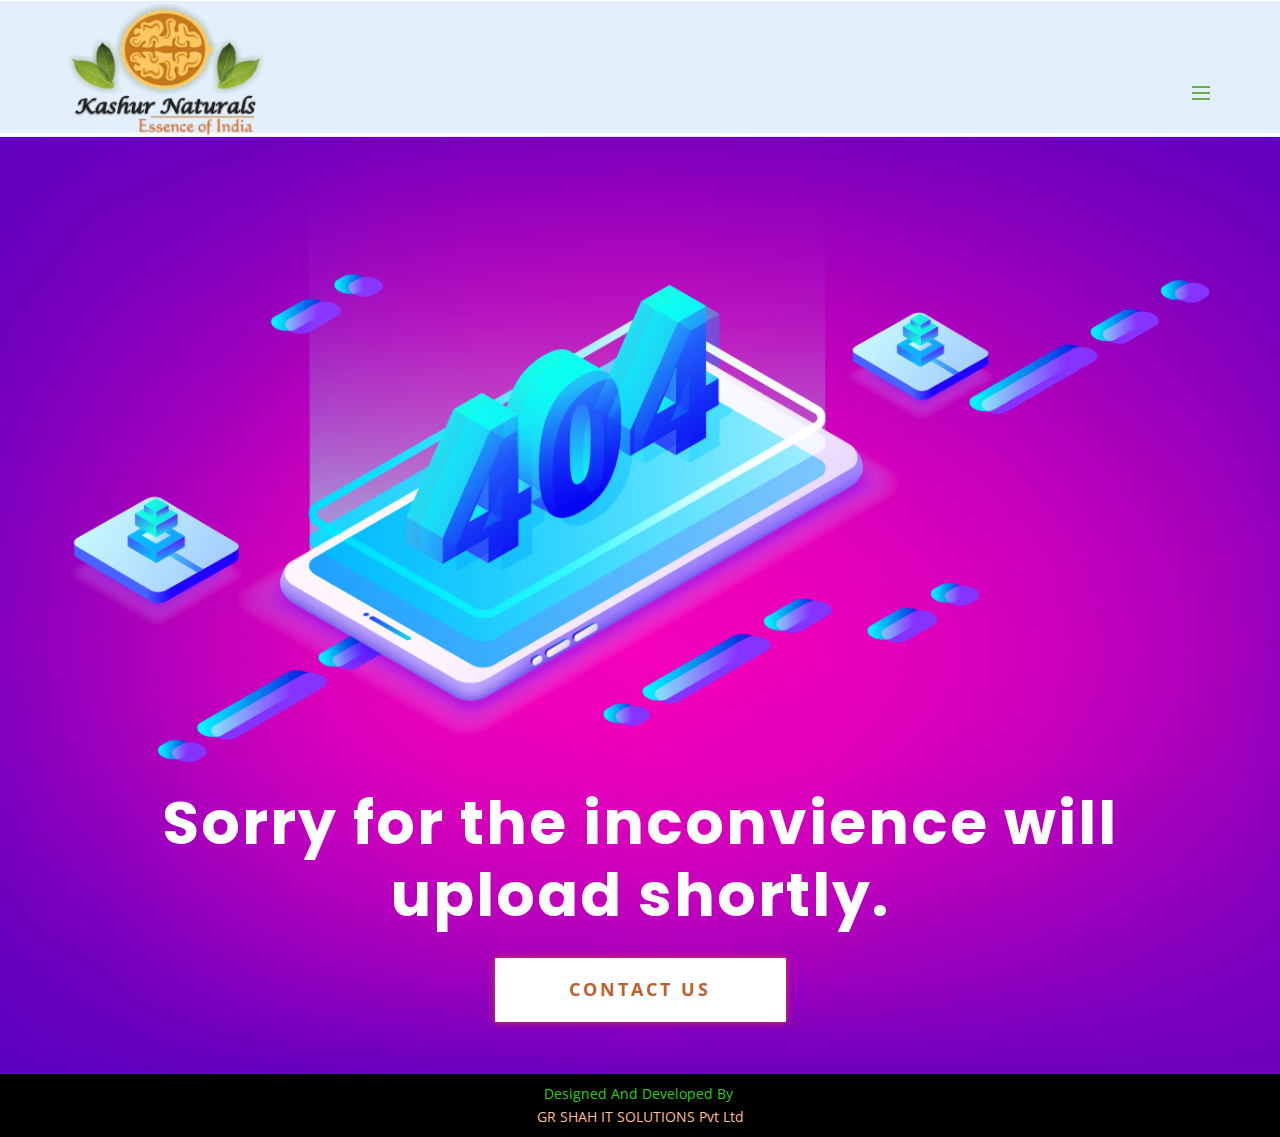
<file: Blogs.html>
<!DOCTYPE html>
<html style="font-size: 16px;">
  <head><script async src="https://pagead2.googlesyndication.com/pagead/js/adsbygoogle.js?client=ca-pub-2442516269909221"
     crossorigin="anonymous"></script>
    <meta name="viewport" content="width=device-width, initial-scale=1.0">
    <meta charset="utf-8">
    <meta name="keywords" content="WALLNUT, KASHMIR WALLNUT, fresh wallnuts kashmiri, local, dry fruits, ">
    <meta name="description" content="">
    <meta name="page_type" content="np-template-header-footer-from-plugin">
    <title>Blogs</title>
    <link rel="stylesheet" href="nicepage.css" media="screen">
<link rel="stylesheet" href="Blogs.css" media="screen">
    <script class="u-script" type="text/javascript" src="jquery.js" defer=""></script>
    <script class="u-script" type="text/javascript" src="nicepage.js" defer=""></script>
    <meta name="generator" content="Nicepage 3.28.7, nicepage.com">
    <link id="u-theme-google-font" rel="stylesheet" href="https://fonts.googleapis.com/css?family=Open+Sans:300,300i,400,400i,600,600i,700,700i,800,800i|Great+Vibes:400">
    <link id="u-page-google-font" rel="stylesheet" href="https://fonts.googleapis.com/css?family=Poppins:100,100i,200,200i,300,300i,400,400i,500,500i,600,600i,700,700i,800,800i,900,900i">
    
    
    <script type="application/ld+json">{
		"@context": "http://schema.org",
		"@type": "Organization",
		"name": "Site4",
		"logo": "images/KashurNaturalsExport.png"
}</script>
    <meta name="theme-color" content="#ff5a00">
    <meta property="og:title" content="Blogs">
    <meta property="og:description" content="">
    <meta property="og:type" content="website">
  </head>
  <body class="u-body"><header class=" u-clearfix u-header u-section-row-container" id="sec-f6f1"><div class="u-section-rows">
        <div class="u-clearfix u-palette-3-base u-section-row u-sticky u-section-row-1" data-animation-name="" data-animation-duration="0" data-animation-delay="0" data-animation-direction="" id="sec-a553">
          
          
          
          
          
          <a href="#" class="u-image u-logo u-image-1" src="" data-image-width="1600" data-image-height="1070">
            <img src="images/KashurNaturalsExport.png" class="u-logo-image u-logo-image-1">
          </a>
          <nav class="u-align-left u-menu u-menu-dropdown u-offcanvas u-menu-1" data-responsive-from="XL">
            <div class="menu-collapse" style="font-size: 1rem; letter-spacing: 0px; font-weight: 500;">
              <a class="u-button-style u-custom-active-border-color u-custom-active-color u-custom-border u-custom-border-color u-custom-borders u-custom-hover-border-color u-custom-hover-color u-custom-left-right-menu-spacing u-custom-padding-bottom u-custom-text-active-color u-custom-text-color u-custom-text-hover-color u-custom-top-bottom-menu-spacing u-nav-link u-text-palette-2-base" href="#" style="padding: 1px 0px; font-size: calc(1em + 2px);">
                <svg class="u-svg-link" preserveAspectRatio="xMidYMin slice" viewBox="0 0 302 302" style="undefined"><use xmlns:xlink="http://www.w3.org/1999/xlink" xlink:href="#svg-0b31"></use></svg>
                <svg xmlns="http://www.w3.org/2000/svg" xmlns:xlink="http://www.w3.org/1999/xlink" version="1.1" id="svg-0b31" x="0px" y="0px" viewBox="0 0 302 302" style="enable-background:new 0 0 302 302;" xml:space="preserve" class="u-svg-content"><g><rect y="36" width="302" height="30"></rect><rect y="236" width="302" height="30"></rect><rect y="136" width="302" height="30"></rect>
</g><g></g><g></g><g></g><g></g><g></g><g></g><g></g><g></g><g></g><g></g><g></g><g></g><g></g><g></g><g></g></svg>
              </a>
            </div>
            <div class="u-nav-container">
              <ul class="u-nav u-spacing-2 u-unstyled u-nav-1"><li class="u-nav-item"><a class="u-active-grey-5 u-border-active-palette-1-base u-border-hover-palette-1-base u-border-no-left u-border-no-right u-border-no-top u-button-style u-hover-grey-10 u-nav-link u-text-active-grey-90 u-text-grey-90 u-text-hover-grey-90" href="Home.html" style="padding: 10px 20px;">Home</a>
</li><li class="u-nav-item"><a class="u-active-grey-5 u-border-active-palette-1-base u-border-hover-palette-1-base u-border-no-left u-border-no-right u-border-no-top u-button-style u-hover-grey-10 u-nav-link u-text-active-grey-90 u-text-grey-90 u-text-hover-grey-90" href="About-Us.html" style="padding: 10px 20px;">About Us</a>
</li><li class="u-nav-item"><a class="u-active-grey-5 u-border-active-palette-1-base u-border-hover-palette-1-base u-border-no-left u-border-no-right u-border-no-top u-button-style u-hover-grey-10 u-nav-link u-text-active-grey-90 u-text-grey-90 u-text-hover-grey-90" href="Contact.html" style="padding: 10px 20px;">Contact</a>
</li><li class="u-nav-item"><a class="u-active-grey-5 u-border-active-palette-1-base u-border-hover-palette-1-base u-border-no-left u-border-no-right u-border-no-top u-button-style u-hover-grey-10 u-nav-link u-text-active-grey-90 u-text-grey-90 u-text-hover-grey-90" href="Our-Team.html" style="padding: 10px 20px;">Our Team</a>
</li><li class="u-nav-item"><a class="u-active-grey-5 u-border-active-palette-1-base u-border-hover-palette-1-base u-border-no-left u-border-no-right u-border-no-top u-button-style u-hover-grey-10 u-nav-link u-text-active-grey-90 u-text-grey-90 u-text-hover-grey-90" href="Blogs.html" style="padding: 10px 20px;">Blogs</a>
</li></ul>
            </div>
            <div class="u-nav-container-collapse">
              <div class="u-align-center u-black u-container-style u-inner-container-layout u-opacity u-opacity-95 u-sidenav">
                <div class="u-inner-container-layout u-sidenav-overflow">
                  <div class="u-menu-close"></div>
                  <ul class="u-align-center u-nav u-popupmenu-items u-unstyled u-nav-2"><li class="u-nav-item"><a class="u-button-style u-nav-link" href="Home.html" style="padding: 8px 0px;">Home</a>
</li><li class="u-nav-item"><a class="u-button-style u-nav-link" href="About-Us.html" style="padding: 8px 0px;">About Us</a>
</li><li class="u-nav-item"><a class="u-button-style u-nav-link" href="Contact.html" style="padding: 8px 0px;">Contact</a>
</li><li class="u-nav-item"><a class="u-button-style u-nav-link" href="Our-Team.html" style="padding: 8px 0px;">Our Team</a>
</li><li class="u-nav-item"><a class="u-button-style u-nav-link" href="Blogs.html" style="padding: 8px 0px;">Blogs</a>
</li></ul>
                </div>
              </div>
              <div class="u-black u-menu-overlay u-opacity u-opacity-70"></div>
            </div>
          </nav>
          <div class="u-align-left u-border-3 u-border-white u-expanded-width u-line u-line-horizontal u-line-1"></div>
        </div>
      </div></header>
    <section class="u-align-center u-clearfix u-image u-section-1" id="carousel_7aef" data-image-width="1980" data-image-height="1236">
      <div class="u-clearfix u-sheet u-valign-middle-lg u-valign-middle-md u-valign-middle-sm u-valign-middle-xl u-sheet-1">
        <img src="images/4b8a09dc-4357-a20e-a761-2498d2d8abfd.png" alt="" class="u-expanded-width u-image u-image-contain u-image-default u-image-1" data-image-width="1215" data-image-height="596">
        <h2 class="u-text u-text-body-alt-color u-text-1">Sorry for the inconvience will upload shortly.</h2>
        <a href="" class="u-active-palette-1-light-3 u-btn u-btn-round u-button-style u-hover-palette-1-light-3 u-radius-1 u-text-active-palette-1-dark-1 u-text-hover-palette-1-dark-1 u-text-palette-1-dark-1 u-white u-btn-1">Contact us</a>
      </div>
    </section>
    
    
    <footer class="u-black u-clearfix u-footer" id="sec-9cb6"><div class="u-clearfix u-sheet u-valign-middle u-sheet-1">
        <div class="u-align-center u-container-style u-group u-group-1">
          <div class="u-container-layout u-valign-middle u-container-layout-1">
            <p class="u-small-text u-text u-text-custom-color-1 u-text-variant u-text-1">Designed And Developed By&nbsp;<br><a href="https://www.instagram.com/shah_faisal_farooq/">GR SHAH IT SOLUTIONS Pvt Ltd</a>
            </p>
          </div>
        </div>
      </div></footer>
  </body>
</html>
</file>
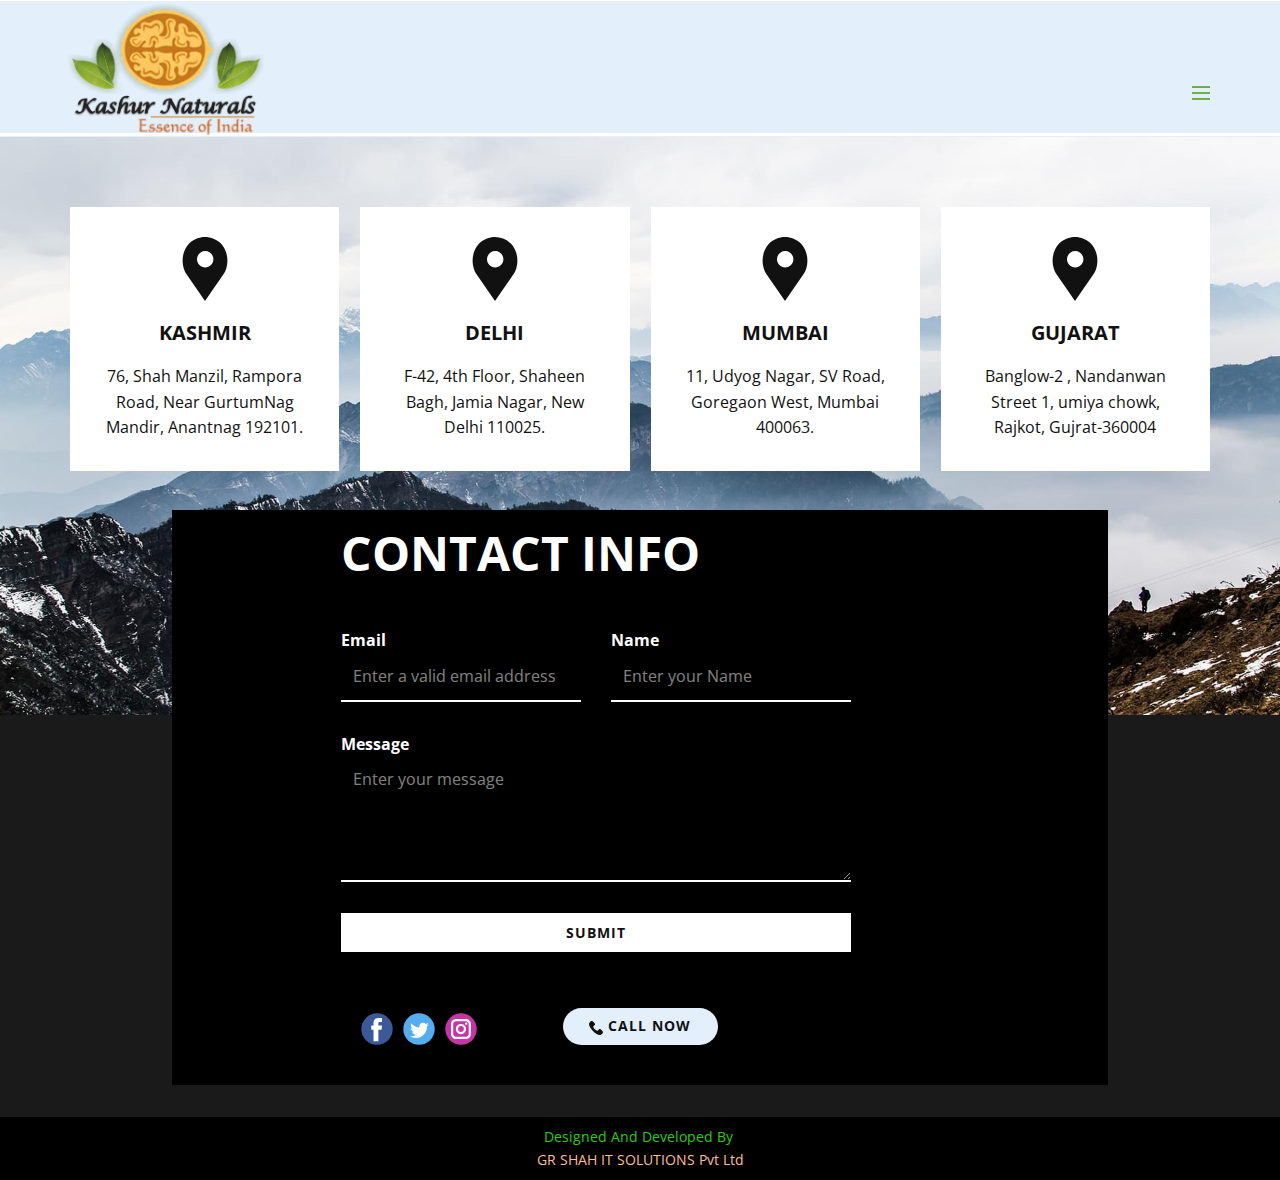
<file: Contact.html>
<!DOCTYPE html>
<html style="font-size: 16px;">
  <head><script async src="https://pagead2.googlesyndication.com/pagead/js/adsbygoogle.js?client=ca-pub-2442516269909221"
     crossorigin="anonymous"></script>
    <meta name="viewport" content="width=device-width, initial-scale=1.0">
    <meta charset="utf-8">
    <meta name="keywords" content="WALLNUT, KASHMIR WALLNUT, fresh wallnuts kashmiri, local, dry fruits, ">
    <meta name="description" content="">
    <meta name="page_type" content="np-template-header-footer-from-plugin">
    <title>Contact</title>
    <link rel="stylesheet" href="nicepage.css" media="screen">
<link rel="stylesheet" href="Contact.css" media="screen">
    <script class="u-script" type="text/javascript" src="jquery.js" defer=""></script>
    <script class="u-script" type="text/javascript" src="nicepage.js" defer=""></script>
    <meta name="generator" content="Nicepage 3.28.7, nicepage.com">
    <link id="u-theme-google-font" rel="stylesheet" href="https://fonts.googleapis.com/css?family=Open+Sans:300,300i,400,400i,600,600i,700,700i,800,800i|Great+Vibes:400">
    
    
    <script type="application/ld+json">{
		"@context": "http://schema.org",
		"@type": "Organization",
		"name": "Site4",
		"logo": "images/KashurNaturalsExport.png"
}</script>
    <meta name="theme-color" content="#ff5a00">
    <meta property="og:title" content="Contact">
    <meta property="og:description" content="">
    <meta property="og:type" content="website">
  </head>
  <body class="u-body"><header class=" u-clearfix u-header u-section-row-container" id="sec-f6f1"><div class="u-section-rows">
        <div class="u-clearfix u-palette-3-base u-section-row u-sticky u-section-row-1" data-animation-name="" data-animation-duration="0" data-animation-delay="0" data-animation-direction="" id="sec-a553">
          
          
          
          
          
          <a href="#" class="u-image u-logo u-image-1" src="" data-image-width="1600" data-image-height="1070">
            <img src="images/KashurNaturalsExport.png" class="u-logo-image u-logo-image-1">
          </a>
          <nav class="u-align-left u-menu u-menu-dropdown u-offcanvas u-menu-1" data-responsive-from="XL">
            <div class="menu-collapse" style="font-size: 1rem; letter-spacing: 0px; font-weight: 500;">
              <a class="u-button-style u-custom-active-border-color u-custom-active-color u-custom-border u-custom-border-color u-custom-borders u-custom-hover-border-color u-custom-hover-color u-custom-left-right-menu-spacing u-custom-padding-bottom u-custom-text-active-color u-custom-text-color u-custom-text-hover-color u-custom-top-bottom-menu-spacing u-nav-link u-text-palette-2-base" href="#" style="padding: 1px 0px; font-size: calc(1em + 2px);">
                <svg class="u-svg-link" preserveAspectRatio="xMidYMin slice" viewBox="0 0 302 302" style="undefined"><use xmlns:xlink="http://www.w3.org/1999/xlink" xlink:href="#svg-0b31"></use></svg>
                <svg xmlns="http://www.w3.org/2000/svg" xmlns:xlink="http://www.w3.org/1999/xlink" version="1.1" id="svg-0b31" x="0px" y="0px" viewBox="0 0 302 302" style="enable-background:new 0 0 302 302;" xml:space="preserve" class="u-svg-content"><g><rect y="36" width="302" height="30"></rect><rect y="236" width="302" height="30"></rect><rect y="136" width="302" height="30"></rect>
</g><g></g><g></g><g></g><g></g><g></g><g></g><g></g><g></g><g></g><g></g><g></g><g></g><g></g><g></g><g></g></svg>
              </a>
            </div>
            <div class="u-nav-container">
              <ul class="u-nav u-spacing-2 u-unstyled u-nav-1"><li class="u-nav-item"><a class="u-active-grey-5 u-border-active-palette-1-base u-border-hover-palette-1-base u-border-no-left u-border-no-right u-border-no-top u-button-style u-hover-grey-10 u-nav-link u-text-active-grey-90 u-text-grey-90 u-text-hover-grey-90" href="Home.html" style="padding: 10px 20px;">Home</a>
</li><li class="u-nav-item"><a class="u-active-grey-5 u-border-active-palette-1-base u-border-hover-palette-1-base u-border-no-left u-border-no-right u-border-no-top u-button-style u-hover-grey-10 u-nav-link u-text-active-grey-90 u-text-grey-90 u-text-hover-grey-90" href="About-Us.html" style="padding: 10px 20px;">About Us</a>
</li><li class="u-nav-item"><a class="u-active-grey-5 u-border-active-palette-1-base u-border-hover-palette-1-base u-border-no-left u-border-no-right u-border-no-top u-button-style u-hover-grey-10 u-nav-link u-text-active-grey-90 u-text-grey-90 u-text-hover-grey-90" href="Contact.html" style="padding: 10px 20px;">Contact</a>
</li><li class="u-nav-item"><a class="u-active-grey-5 u-border-active-palette-1-base u-border-hover-palette-1-base u-border-no-left u-border-no-right u-border-no-top u-button-style u-hover-grey-10 u-nav-link u-text-active-grey-90 u-text-grey-90 u-text-hover-grey-90" href="Our-Team.html" style="padding: 10px 20px;">Our Team</a>
</li><li class="u-nav-item"><a class="u-active-grey-5 u-border-active-palette-1-base u-border-hover-palette-1-base u-border-no-left u-border-no-right u-border-no-top u-button-style u-hover-grey-10 u-nav-link u-text-active-grey-90 u-text-grey-90 u-text-hover-grey-90" href="Blogs.html" style="padding: 10px 20px;">Blogs</a>
</li></ul>
            </div>
            <div class="u-nav-container-collapse">
              <div class="u-align-center u-black u-container-style u-inner-container-layout u-opacity u-opacity-95 u-sidenav">
                <div class="u-inner-container-layout u-sidenav-overflow">
                  <div class="u-menu-close"></div>
                  <ul class="u-align-center u-nav u-popupmenu-items u-unstyled u-nav-2"><li class="u-nav-item"><a class="u-button-style u-nav-link" href="Home.html" style="padding: 8px 0px;">Home</a>
</li><li class="u-nav-item"><a class="u-button-style u-nav-link" href="About-Us.html" style="padding: 8px 0px;">About Us</a>
</li><li class="u-nav-item"><a class="u-button-style u-nav-link" href="Contact.html" style="padding: 8px 0px;">Contact</a>
</li><li class="u-nav-item"><a class="u-button-style u-nav-link" href="Our-Team.html" style="padding: 8px 0px;">Our Team</a>
</li><li class="u-nav-item"><a class="u-button-style u-nav-link" href="Blogs.html" style="padding: 8px 0px;">Blogs</a>
</li></ul>
                </div>
              </div>
              <div class="u-black u-menu-overlay u-opacity u-opacity-70"></div>
            </div>
          </nav>
          <div class="u-align-left u-border-3 u-border-white u-expanded-width u-line u-line-horizontal u-line-1"></div>
        </div>
      </div></header>
    <section class="u-clearfix u-grey-90 u-section-1" id="carousel_e664">
      <img class="u-expanded-width u-image u-image-1" src="images/fgfg-min1.jpg" data-image-width="1920" data-image-height="1003">
      <div class="u-list u-list-1">
        <div class="u-repeater u-repeater-1">
          <div class="u-align-center u-container-style u-list-item u-repeater-item u-white u-list-item-1">
            <div class="u-container-layout u-similar-container u-valign-top u-container-layout-1"><span class="u-icon u-icon-circle u-icon-1"><svg class="u-svg-link" preserveAspectRatio="xMidYMin slice" viewBox="0 0 54.757 54.757" style=""><use xmlns:xlink="http://www.w3.org/1999/xlink" xlink:href="#svg-3406"></use></svg><svg class="u-svg-content" viewBox="0 0 54.757 54.757" x="0px" y="0px" id="svg-3406" style="enable-background:new 0 0 54.757 54.757;"><path d="M40.94,5.617C37.318,1.995,32.502,0,27.38,0c-5.123,0-9.938,1.995-13.56,5.617c-6.703,6.702-7.536,19.312-1.804,26.952
	L27.38,54.757L42.721,32.6C48.476,24.929,47.643,12.319,40.94,5.617z M27.557,26c-3.859,0-7-3.141-7-7s3.141-7,7-7s7,3.141,7,7
	S31.416,26,27.557,26z"></path></svg></span>
              <h5 class="u-text u-text-1">kashmir</h5>
              <p class="u-text u-text-2">76, Shah Manzil, Rampora Road, Near GurtumNag Mandir, Anantnag 192101.</p>
            </div>
          </div>
          <div class="u-align-center u-container-style u-list-item u-repeater-item u-white u-list-item-2">
            <div class="u-container-layout u-similar-container u-valign-top u-container-layout-2"><span class="u-icon u-icon-circle u-icon-2"><svg class="u-svg-link" preserveAspectRatio="xMidYMin slice" viewBox="0 0 54.757 54.757" style=""><use xmlns:xlink="http://www.w3.org/1999/xlink" xlink:href="#svg-9172"></use></svg><svg class="u-svg-content" viewBox="0 0 54.757 54.757" x="0px" y="0px" id="svg-9172" style="enable-background:new 0 0 54.757 54.757;"><path d="M40.94,5.617C37.318,1.995,32.502,0,27.38,0c-5.123,0-9.938,1.995-13.56,5.617c-6.703,6.702-7.536,19.312-1.804,26.952
	L27.38,54.757L42.721,32.6C48.476,24.929,47.643,12.319,40.94,5.617z M27.557,26c-3.859,0-7-3.141-7-7s3.141-7,7-7s7,3.141,7,7
	S31.416,26,27.557,26z"></path></svg></span>
              <h5 class="u-text u-text-3">delhi</h5>
              <p class="u-text u-text-4">F-42, 4th Floor, Shaheen Bagh, Jamia Nagar, New Delhi 110025.</p>
            </div>
          </div>
          <div class="u-align-center u-container-style u-list-item u-repeater-item u-white u-list-item-3">
            <div class="u-container-layout u-similar-container u-valign-top u-container-layout-3"><span class="u-icon u-icon-circle u-icon-3"><svg class="u-svg-link" preserveAspectRatio="xMidYMin slice" viewBox="0 0 54.757 54.757" style=""><use xmlns:xlink="http://www.w3.org/1999/xlink" xlink:href="#svg-ab05"></use></svg><svg class="u-svg-content" viewBox="0 0 54.757 54.757" x="0px" y="0px" id="svg-ab05" style="enable-background:new 0 0 54.757 54.757;"><path d="M40.94,5.617C37.318,1.995,32.502,0,27.38,0c-5.123,0-9.938,1.995-13.56,5.617c-6.703,6.702-7.536,19.312-1.804,26.952
	L27.38,54.757L42.721,32.6C48.476,24.929,47.643,12.319,40.94,5.617z M27.557,26c-3.859,0-7-3.141-7-7s3.141-7,7-7s7,3.141,7,7
	S31.416,26,27.557,26z"></path></svg></span>
              <h5 class="u-text u-text-5">mumbai</h5>
              <p class="u-text u-text-6">11, Udyog Nagar, SV Road, Goregaon West, Mumbai 400063.</p>
            </div>
          </div>
          <div class="u-align-center u-container-style u-list-item u-repeater-item u-white u-list-item-3">
            <div class="u-container-layout u-similar-container u-valign-top u-container-layout-3"><span class="u-icon u-icon-circle u-icon-3"><svg class="u-svg-link" preserveAspectRatio="xMidYMin slice" viewBox="0 0 54.757 54.757" style=""><use xmlns:xlink="http://www.w3.org/1999/xlink" xlink:href="#svg-ab05"></use></svg><svg class="u-svg-content" viewBox="0 0 54.757 54.757" x="0px" y="0px" id="svg-ab05" style="enable-background:new 0 0 54.757 54.757;"><path d="M40.94,5.617C37.318,1.995,32.502,0,27.38,0c-5.123,0-9.938,1.995-13.56,5.617c-6.703,6.702-7.536,19.312-1.804,26.952
  L27.38,54.757L42.721,32.6C48.476,24.929,47.643,12.319,40.94,5.617z M27.557,26c-3.859,0-7-3.141-7-7s3.141-7,7-7s7,3.141,7,7
  S31.416,26,27.557,26z"></path></svg></span>
              <h5 class="u-text u-text-5">gujarat</h5>
              <p class="u-text u-text-6">Banglow-2 , Nandanwan Street 1, umiya chowk, Rajkot, Gujrat-360004</p>
            </div>
          </div>
          
        </div>
      </div>
      <div class="u-clearfix u-layout-wrap u-layout-wrap-1">
        <div class="u-layout">
          <div class="u-layout-row">
            <div class="u-align-left u-black u-container-style u-layout-cell u-left-cell u-size-60 u-layout-cell-1">
              <div class="u-container-layout u-container-layout-5">
                <div class="u-container-style u-group u-group-1">
                  <div class="u-container-layout">
                    <h3 class="u-text u-text-body-alt-color u-text-default u-text-9">Contact info</h3>
                    <div class="u-expanded-width-sm u-expanded-width-xs u-form u-form-1">
                      <form action="#" method="POST" class="u-clearfix u-form-spacing-30 u-form-vertical u-inner-form" style="padding: 0px;" source="custom" name="form">
                        <div class="u-form-email u-form-group u-form-partition-factor-2">
                          <label for="email-319a" class="u-label u-text-body-alt-color u-label-1">Email</label>
                          <input type="email" placeholder="Enter a valid email address" id="email-319a" name="email" class="u-border-2 u-border-no-left u-border-no-right u-border-no-top u-border-white u-input u-input-rectangle" required="">
                        </div>
                        <div class="u-form-group u-form-name u-form-partition-factor-2">
                          <label for="name-319a" class="u-label u-text-body-alt-color u-label-2">Name</label>
                          <input type="text" placeholder="Enter your Name" id="name-319a" name="name" class="u-border-2 u-border-no-left u-border-no-right u-border-no-top u-border-white u-input u-input-rectangle" required="">
                        </div>
                        <div class="u-form-group u-form-message">
                          <label for="message-319a" class="u-label u-text-body-alt-color u-label-3">Message</label>
                          <textarea placeholder="Enter your message" rows="4" cols="50" id="message-319a" name="message" class="u-border-2 u-border-no-left u-border-no-right u-border-no-top u-border-white u-input u-input-rectangle" required=""></textarea>
                        </div>
                        <div class="u-align-left u-form-group u-form-submit">
                          <a href="mailto:sfbh68@gmail.com" class="u-btn u-btn-submit u-button-style u-white u-btn-2">Submit</a>
                          <input type="submit" value="submit" class="u-form-control-hidden" wfd-invisible="true">
                        </div>
                        <div class="u-form-send-message u-form-send-success" wfd-invisible="true"> Thank you! Your message has been sent. </div>
                        <div class="u-form-send-error u-form-send-message" wfd-invisible="true"> Unable to send your message. Please fix errors then try again. </div>
                        <input type="hidden" value="" name="recaptchaResponse" wfd-invisible="true">
                      </form>
                    </div>
                    <a href="tel:9309134710" class="u-btn u-btn-round u-button-style u-hover-palette-4-base u-palette-3-base u-radius-50 u-btn-3"><span class="u-icon"><svg class="u-svg-content" viewBox="0 0 513.64 513.64" x="0px" y="0px" style="width: 1em; height: 1em;"><path d="M499.66,376.96l-71.68-71.68c-25.6-25.6-69.12-15.359-79.36,17.92c-7.68,23.041-33.28,35.841-56.32,30.72 c-51.2-12.8-120.32-79.36-133.12-133.12c-7.68-23.041,7.68-48.641,30.72-56.32c33.28-10.24,43.52-53.76,17.92-79.36l-71.68-71.68 c-20.48-17.92-51.2-17.92-69.12,0l-48.64,48.64c-48.64,51.2,5.12,186.88,125.44,307.2c120.32,120.32,256,176.641,307.2,125.44 l48.64-48.64C517.581,425.6,517.581,394.88,499.66,376.96z"></path></svg><img></span>&nbsp;Call now
                    </a>
                    <div class="u-social-icons u-spacing-10 u-social-icons-1">
                      <a class="u-social-url" title="facebook" target="_blank"><span class="u-icon u-social-facebook u-social-icon u-icon-6"><svg class="u-svg-link" preserveAspectRatio="xMidYMin slice" viewBox="0 0 112 112" style=""><use xmlns:xlink="http://www.w3.org/1999/xlink" xlink:href="#svg-941e"></use></svg><svg class="u-svg-content" viewBox="0 0 112 112" x="0" y="0" id="svg-941e"><circle fill="currentColor" cx="56.1" cy="56.1" r="55"></circle><path fill="#FFFFFF" d="M73.5,31.6h-9.1c-1.4,0-3.6,0.8-3.6,3.9v8.5h12.6L72,58.3H60.8v40.8H43.9V58.3h-8V43.9h8v-9.2
c0-6.7,3.1-17,17-17h12.5v13.9H73.5z"></path></svg></span>
                      </a>
                      <a class="u-social-url" title="twitter" target="_blank"><span class="u-icon u-social-icon u-social-twitter u-icon-7"><svg class="u-svg-link" preserveAspectRatio="xMidYMin slice" viewBox="0 0 112 112" style=""><use xmlns:xlink="http://www.w3.org/1999/xlink" xlink:href="#svg-994e"></use></svg><svg class="u-svg-content" viewBox="0 0 112 112" x="0" y="0" id="svg-994e"><circle fill="currentColor" class="st0" cx="56.1" cy="56.1" r="55"></circle><path fill="#FFFFFF" d="M83.8,47.3c0,0.6,0,1.2,0,1.7c0,17.7-13.5,38.2-38.2,38.2C38,87.2,31,85,25,81.2c1,0.1,2.1,0.2,3.2,0.2
c6.3,0,12.1-2.1,16.7-5.7c-5.9-0.1-10.8-4-12.5-9.3c0.8,0.2,1.7,0.2,2.5,0.2c1.2,0,2.4-0.2,3.5-0.5c-6.1-1.2-10.8-6.7-10.8-13.1
c0-0.1,0-0.1,0-0.2c1.8,1,3.9,1.6,6.1,1.7c-3.6-2.4-6-6.5-6-11.2c0-2.5,0.7-4.8,1.8-6.7c6.6,8.1,16.5,13.5,27.6,14
c-0.2-1-0.3-2-0.3-3.1c0-7.4,6-13.4,13.4-13.4c3.9,0,7.3,1.6,9.8,4.2c3.1-0.6,5.9-1.7,8.5-3.3c-1,3.1-3.1,5.8-5.9,7.4
c2.7-0.3,5.3-1,7.7-2.1C88.7,43,86.4,45.4,83.8,47.3z"></path></svg></span>
                      </a>
                      <a class="u-social-url" title="instagram" target="_blank"><span class="u-icon u-social-icon u-social-instagram u-icon-8"><svg class="u-svg-link" preserveAspectRatio="xMidYMin slice" viewBox="0 0 112 112" style=""><use xmlns:xlink="http://www.w3.org/1999/xlink" xlink:href="#svg-6c22"></use></svg><svg class="u-svg-content" viewBox="0 0 112 112" x="0" y="0" id="svg-6c22"><circle fill="currentColor" cx="56.1" cy="56.1" r="55"></circle><path fill="#FFFFFF" d="M55.9,38.2c-9.9,0-17.9,8-17.9,17.9C38,66,46,74,55.9,74c9.9,0,17.9-8,17.9-17.9C73.8,46.2,65.8,38.2,55.9,38.2
z M55.9,66.4c-5.7,0-10.3-4.6-10.3-10.3c-0.1-5.7,4.6-10.3,10.3-10.3c5.7,0,10.3,4.6,10.3,10.3C66.2,61.8,61.6,66.4,55.9,66.4z"></path><path fill="#FFFFFF" d="M74.3,33.5c-2.3,0-4.2,1.9-4.2,4.2s1.9,4.2,4.2,4.2s4.2-1.9,4.2-4.2S76.6,33.5,74.3,33.5z"></path><path fill="#FFFFFF" d="M73.1,21.3H38.6c-9.7,0-17.5,7.9-17.5,17.5v34.5c0,9.7,7.9,17.6,17.5,17.6h34.5c9.7,0,17.5-7.9,17.5-17.5V38.8
C90.6,29.1,82.7,21.3,73.1,21.3z M83,73.3c0,5.5-4.5,9.9-9.9,9.9H38.6c-5.5,0-9.9-4.5-9.9-9.9V38.8c0-5.5,4.5-9.9,9.9-9.9h34.5
c5.5,0,9.9,4.5,9.9,9.9V73.3z"></path></svg></span>
                      </a>
                    </div>
                  </div>
                </div>
              </div>
            </div>
          </div>
        </div>
      </div>
    </section>
    
    
    <footer class="u-black u-clearfix u-footer" id="sec-9cb6"><div class="u-clearfix u-sheet u-valign-middle u-sheet-1">
        <div class="u-align-center u-container-style u-group u-group-1">
          <div class="u-container-layout u-valign-middle u-container-layout-1">
            <p class="u-small-text u-text u-text-custom-color-1 u-text-variant u-text-1">Designed And Developed By&nbsp;<br><a href="https://www.instagram.com/shah_faisal_farooq/">GR SHAH IT SOLUTIONS Pvt Ltd</a>
            </p>
          </div>
        </div>
      </div></footer>
  </body>
</html>
</file>
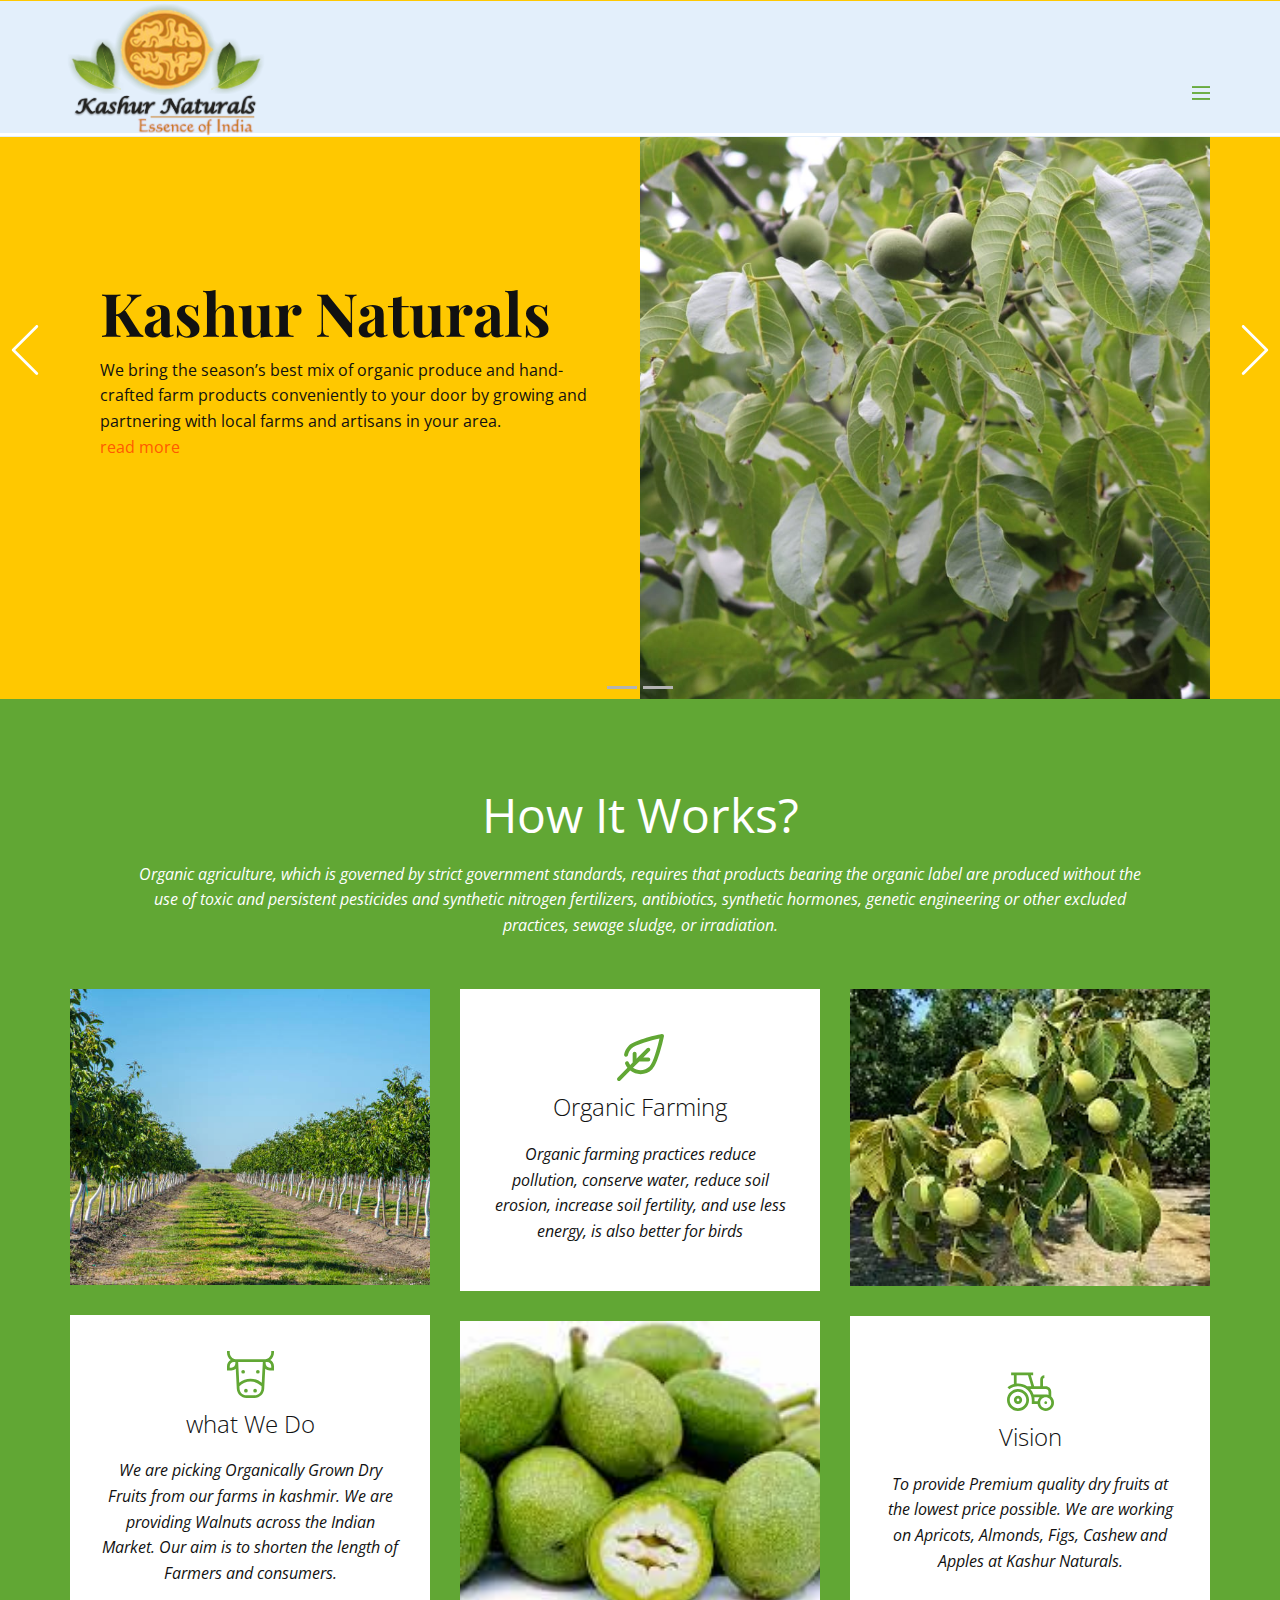
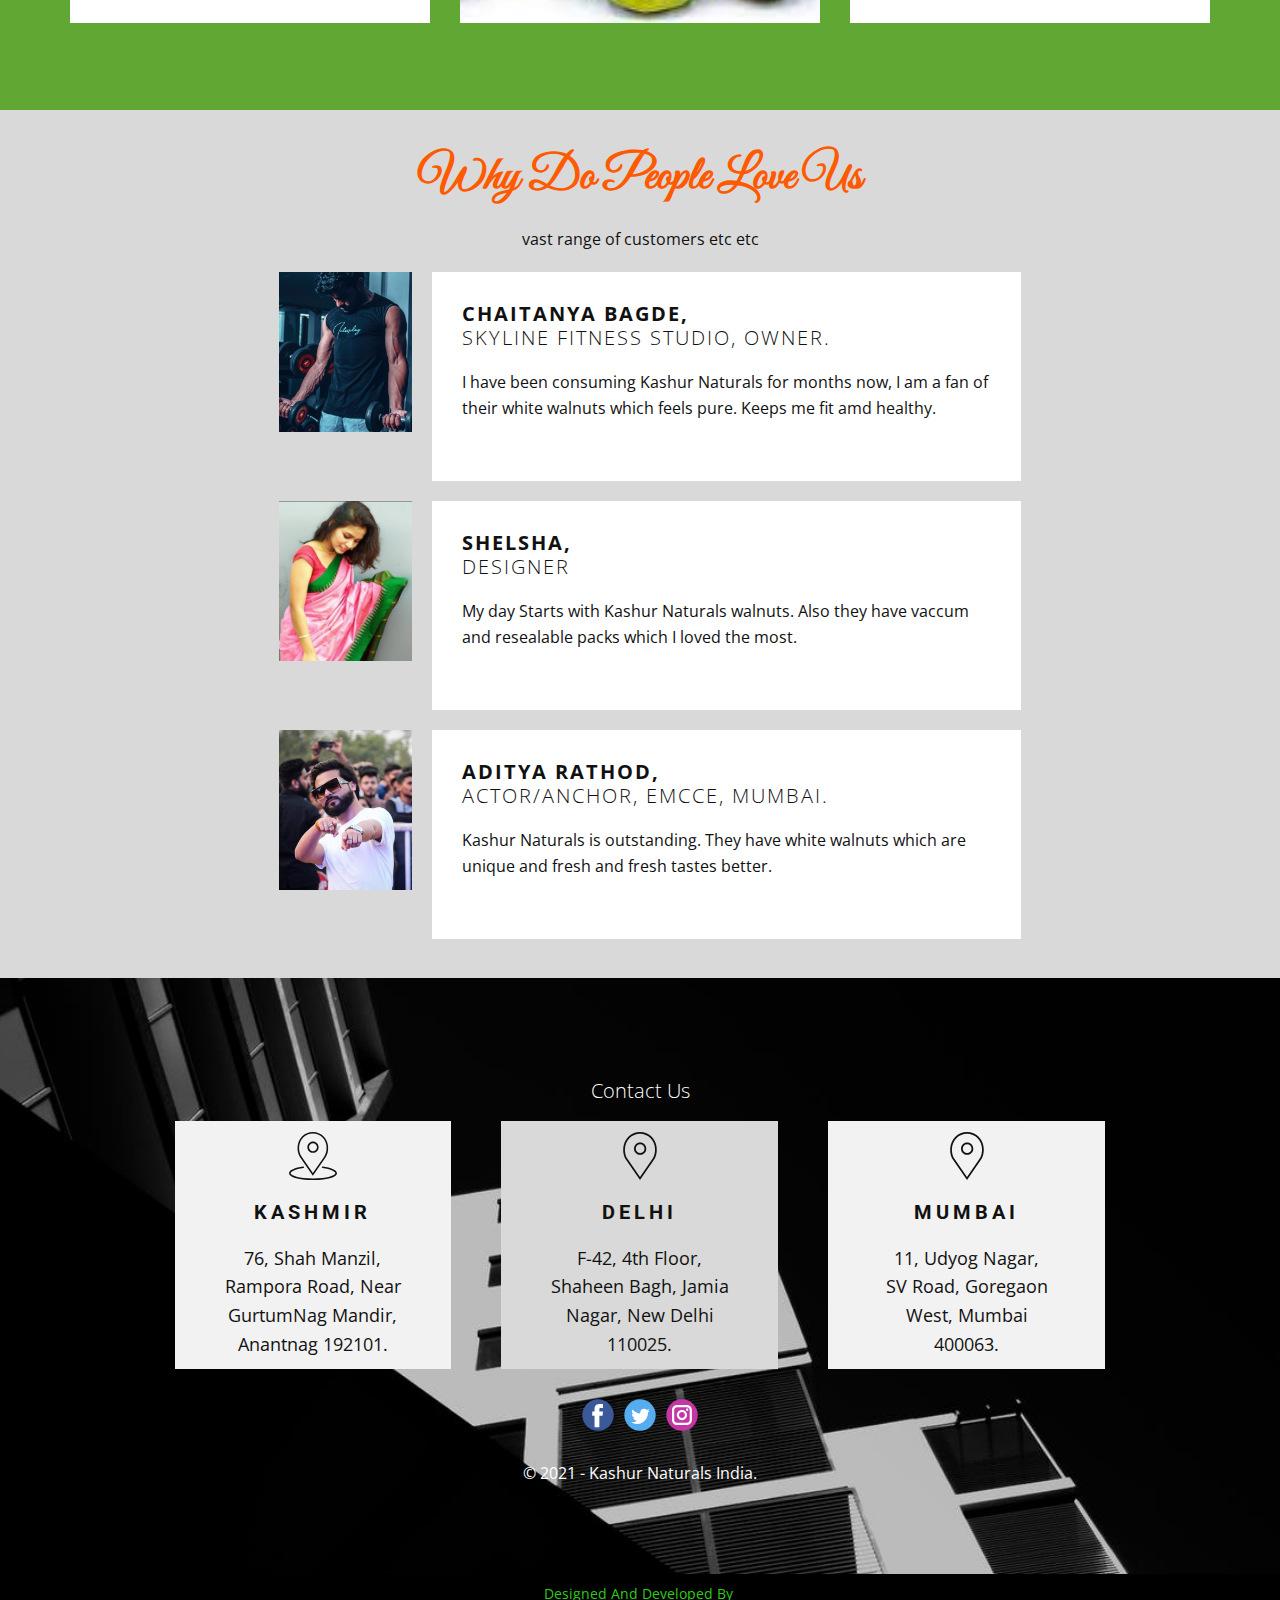
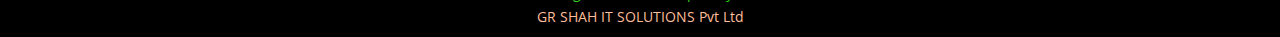
<file: Home.html>
<!DOCTYPE html>
<html style="font-size: 16px;">
  <head><script async src="https://pagead2.googlesyndication.com/pagead/js/adsbygoogle.js?client=ca-pub-2442516269909221"
     crossorigin="anonymous"></script>
    <meta name="viewport" content="width=device-width, initial-scale=1.0">
    <meta charset="utf-8">
    <meta name="keywords" content="Organic, How it Works?, Our Promise, About Our Farm, Happy Animals, Of Organic Food">
    <meta name="description" content="">
    <meta name="page_type" content="np-template-header-footer-from-plugin">
    <title>Home</title>
    <link rel="stylesheet" href="nicepage.css" media="screen">
<link rel="stylesheet" href="Home.css" media="screen">
    <script class="u-script" type="text/javascript" src="jquery.js" defer=""></script>
    <script class="u-script" type="text/javascript" src="nicepage.js" defer=""></script>
    <meta name="generator" content="Nicepage 3.28.7, nicepage.com">
    
    
    <link id="u-theme-google-font" rel="stylesheet" href="https://fonts.googleapis.com/css?family=Open+Sans:300,300i,400,400i,600,600i,700,700i,800,800i|Great+Vibes:400">
    <link id="u-page-google-font" rel="stylesheet" href="https://fonts.googleapis.com/css?family=Playfair+Display:400,400i,500,500i,600,600i,700,700i,800,800i,900,900i|Roboto:100,100i,300,300i,400,400i,500,500i,700,700i,900,900i">
    
    
    
    
    
    <script type="application/ld+json">{
		"@context": "http://schema.org",
		"@type": "Organization",
		"name": "Site4",
		"logo": "images/KashurNaturalsExport.png"
}</script>
    <meta name="theme-color" content="#ff5a00">
    <meta property="og:title" content="Home">
    <meta property="og:description" content="">
    <meta property="og:type" content="website">
  </head>
  <body class="u-body u-overlap"><header class=" u-clearfix u-header u-section-row-container" id="sec-f6f1"><div class="u-section-rows">
        <div class="u-clearfix u-palette-3-base u-section-row u-sticky u-section-row-1" data-animation-name="" data-animation-duration="0" data-animation-delay="0" data-animation-direction="" id="sec-a553">
          
          
          
          
          
          <a href="#" class="u-image u-logo u-image-1" src="" data-image-width="1600" data-image-height="1070">
            <img src="images/KashurNaturalsExport.png" class="u-logo-image u-logo-image-1">
          </a>
          <nav class="u-align-left u-menu u-menu-dropdown u-offcanvas u-menu-1" data-responsive-from="XL">
            <div class="menu-collapse" style="font-size: 1rem; letter-spacing: 0px; font-weight: 500;">
              <a class="u-button-style u-custom-active-border-color u-custom-active-color u-custom-border u-custom-border-color u-custom-borders u-custom-hover-border-color u-custom-hover-color u-custom-left-right-menu-spacing u-custom-padding-bottom u-custom-text-active-color u-custom-text-color u-custom-text-hover-color u-custom-top-bottom-menu-spacing u-nav-link u-text-palette-2-base" href="#" style="padding: 1px 0px; font-size: calc(1em + 2px);">
                <svg class="u-svg-link" preserveAspectRatio="xMidYMin slice" viewBox="0 0 302 302" style="undefined"><use xmlns:xlink="http://www.w3.org/1999/xlink" xlink:href="#svg-0b31"></use></svg>
                <svg xmlns="http://www.w3.org/2000/svg" xmlns:xlink="http://www.w3.org/1999/xlink" version="1.1" id="svg-0b31" x="0px" y="0px" viewBox="0 0 302 302" style="enable-background:new 0 0 302 302;" xml:space="preserve" class="u-svg-content"><g><rect y="36" width="302" height="30"></rect><rect y="236" width="302" height="30"></rect><rect y="136" width="302" height="30"></rect>
</g><g></g><g></g><g></g><g></g><g></g><g></g><g></g><g></g><g></g><g></g><g></g><g></g><g></g><g></g><g></g></svg>
              </a>
            </div>
            <div class="u-nav-container">
              <ul class="u-nav u-spacing-2 u-unstyled u-nav-1"><li class="u-nav-item"><a class="u-active-grey-5 u-border-active-palette-1-base u-border-hover-palette-1-base u-border-no-left u-border-no-right u-border-no-top u-button-style u-hover-grey-10 u-nav-link u-text-active-grey-90 u-text-grey-90 u-text-hover-grey-90" href="Home.html" style="padding: 10px 20px;">Home</a>
</li><li class="u-nav-item"><a class="u-active-grey-5 u-border-active-palette-1-base u-border-hover-palette-1-base u-border-no-left u-border-no-right u-border-no-top u-button-style u-hover-grey-10 u-nav-link u-text-active-grey-90 u-text-grey-90 u-text-hover-grey-90" href="About-Us.html" style="padding: 10px 20px;">About Us</a>
</li><li class="u-nav-item"><a class="u-active-grey-5 u-border-active-palette-1-base u-border-hover-palette-1-base u-border-no-left u-border-no-right u-border-no-top u-button-style u-hover-grey-10 u-nav-link u-text-active-grey-90 u-text-grey-90 u-text-hover-grey-90" href="Contact.html" style="padding: 10px 20px;">Contact</a>
</li><li class="u-nav-item"><a class="u-active-grey-5 u-border-active-palette-1-base u-border-hover-palette-1-base u-border-no-left u-border-no-right u-border-no-top u-button-style u-hover-grey-10 u-nav-link u-text-active-grey-90 u-text-grey-90 u-text-hover-grey-90" href="Our-Team.html" style="padding: 10px 20px;">Our Team</a>
</li><li class="u-nav-item"><a class="u-active-grey-5 u-border-active-palette-1-base u-border-hover-palette-1-base u-border-no-left u-border-no-right u-border-no-top u-button-style u-hover-grey-10 u-nav-link u-text-active-grey-90 u-text-grey-90 u-text-hover-grey-90" href="Blogs.html" style="padding: 10px 20px;">Blogs</a>
</li></ul>
            </div>
            <div class="u-nav-container-collapse">
              <div class="u-align-center u-black u-container-style u-inner-container-layout u-opacity u-opacity-95 u-sidenav">
                <div class="u-inner-container-layout u-sidenav-overflow">
                  <div class="u-menu-close"></div>
                  <ul class="u-align-center u-nav u-popupmenu-items u-unstyled u-nav-2"><li class="u-nav-item"><a class="u-button-style u-nav-link" href="Home.html" style="padding: 8px 0px;">Home</a>
</li><li class="u-nav-item"><a class="u-button-style u-nav-link" href="About-Us.html" style="padding: 8px 0px;">About Us</a>
</li><li class="u-nav-item"><a class="u-button-style u-nav-link" href="Contact.html" style="padding: 8px 0px;">Contact</a>
</li><li class="u-nav-item"><a class="u-button-style u-nav-link" href="Our-Team.html" style="padding: 8px 0px;">Our Team</a>
</li><li class="u-nav-item"><a class="u-button-style u-nav-link" href="Blogs.html" style="padding: 8px 0px;">Blogs</a>
</li></ul>
                </div>
              </div>
              <div class="u-black u-menu-overlay u-opacity u-opacity-70"></div>
            </div>
          </nav>
          <div class="u-align-left u-border-3 u-border-white u-expanded-width u-line u-line-horizontal u-line-1"></div>
        </div>
      </div></header>
    <section id="carousel_dc0f" class="u-carousel u-slide u-block-639e-1" data-u-ride="carousel" data-interval="5000">
      <ol class="u-absolute-hcenter u-carousel-indicators u-block-639e-2">
        <li data-u-target="#carousel_dc0f" data-u-slide-to="0" class="u-active u-grey-30"></li>
        <li data-u-target="#carousel_dc0f" class="u-grey-30" data-u-slide-to="1"></li>
      </ol>
      <div class="u-carousel-inner" role="listbox">
        <div class="u-active u-align-left u-carousel-item u-clearfix u-palette-5-base u-section-1-1" src="">
          <div class="u-clearfix u-sheet u-sheet-1">
            <div class="u-clearfix u-expanded-width u-layout-wrap u-layout-wrap-1">
              <div class="u-layout">
                <div class="u-layout-row">
                  <div class="u-container-style u-layout-cell u-left-cell u-size-30 u-layout-cell-1">
                    <div class="u-container-layout u-valign-middle u-container-layout-1">
                      <h1 class="u-custom-font u-font-playfair-display u-text u-title u-text-1">Kashur Naturals</h1>
                      <p class="u-large-text u-text u-text-variant u-text-2">We bring the season’s best mix of organic produce and hand-crafted farm products conveniently to your door by growing and partnering with local farms and artisans in your area.</p>
                      <a href="#">read more</a>
                    </div>
                  </div>
                  <div class="u-container-style u-image u-layout-cell u-right-cell u-size-30 u-image-1" data-image-width="853" data-image-height="1280">
                    <div class="u-container-layout u-container-layout-2"></div>
                  </div>
                </div>
              </div>
            </div>
          </div>
        </div>
        <div class="u-align-left u-carousel-item u-clearfix u-palette-5-base u-section-1-2" src="">
          <div class="u-clearfix u-sheet u-sheet-1">
            <div class="u-clearfix u-expanded-width u-layout-wrap u-layout-wrap-1">
              <div class="u-layout">
                <div class="u-layout-row">
                  <div class="u-container-style u-layout-cell u-left-cell u-size-30 u-layout-cell-1">
                    <div class="u-container-layout u-valign-middle u-container-layout-1">
                      <h1 class="u-custom-font u-font-playfair-display u-text u-title u-text-1">Kashur Naturals</h1>
                      <p class="u-large-text u-text u-text-variant u-text-2">Grown Organically and Exported from Kashmir<br>Organic foods often have more beneficial nutrients, such as antioxidants, than their conventionally-grown counterparts and people with allergies to foods
                      </p>
                      <a href="#">read more</a>
                    </div>
                  </div>
                  <div class="u-container-style u-image u-layout-cell u-right-cell u-size-30 u-image-1" data-image-width="500" data-image-height="500">
                    <div class="u-container-layout u-container-layout-2"></div>
                  </div>
                </div>
              </div>
            </div>
          </div>
        </div>
      </div>
      <a class="u-absolute-vcenter u-carousel-control u-carousel-control-prev u-text-body-alt-color u-block-639e-3" href="#carousel_dc0f" role="button" data-u-slide="prev">
        <span aria-hidden="true">
          <svg viewBox="0 0 477.175 477.175"><path d="M145.188,238.575l215.5-215.5c5.3-5.3,5.3-13.8,0-19.1s-13.8-5.3-19.1,0l-225.1,225.1c-5.3,5.3-5.3,13.8,0,19.1l225.1,225
                    c2.6,2.6,6.1,4,9.5,4s6.9-1.3,9.5-4c5.3-5.3,5.3-13.8,0-19.1L145.188,238.575z"></path></svg>
        </span>
        <span class="sr-only">Previous</span>
      </a>
      <a class="u-absolute-vcenter u-carousel-control u-carousel-control-next u-text-body-alt-color u-block-639e-4" href="#carousel_dc0f" role="button" data-u-slide="next">
        <span aria-hidden="true">
          <svg viewBox="0 0 477.175 477.175"><path d="M360.731,229.075l-225.1-225.1c-5.3-5.3-13.8-5.3-19.1,0s-5.3,13.8,0,19.1l215.5,215.5l-215.5,215.5
                    c-5.3,5.3-5.3,13.8,0,19.1c2.6,2.6,6.1,4,9.5,4c3.4,0,6.9-1.3,9.5-4l225.1-225.1C365.931,242.875,365.931,234.275,360.731,229.075z"></path></svg>
        </span>
        <span class="sr-only">Next</span>
      </a>
    </section>
    <section class="u-clearfix u-palette-2-base u-section-2" id="carousel_868b">
      <div class="u-clearfix u-sheet u-sheet-1">
        <h1 class="u-align-center u-text u-text-1">How it Works?</h1>
        <p class="u-align-center u-text u-text-2">Organic agriculture, which is governed by strict government standards, requires that products bearing the organic label are produced without the use of toxic and persistent pesticides and synthetic nitrogen fertilizers, antibiotics, synthetic
                hormones, genetic engineering or other excluded practices, sewage sludge, or irradiation.</p>
        <div class="u-clearfix u-expanded-width u-gutter-30 u-layout-wrap u-layout-wrap-1">
          <div class="u-gutter-0 u-layout">
            <div class="u-layout-row">
              <div class="u-size-20 u-size-30-md">
                <div class="u-layout-col">
                  <div class="u-align-center u-container-style u-image u-layout-cell u-left-cell u-size-30 u-image-1" data-image-width="612" data-image-height="409">
                    <div class="u-container-layout u-valign-middle u-container-layout-1"></div>
                  </div>
                  <div class="u-container-style u-layout-cell u-left-cell u-size-30 u-white u-layout-cell-2">
                    <div class="u-container-layout u-valign-middle u-container-layout-2"><span class="u-icon u-icon-circle u-text-palette-2-base u-icon-1"><svg class="u-svg-link" preserveAspectRatio="xMidYMin slice" viewBox="0 0 512 512" style="undefined"><use xmlns:xlink="http://www.w3.org/1999/xlink" xlink:href="#svg-fdcc"></use></svg><svg xmlns="http://www.w3.org/2000/svg" xmlns:xlink="http://www.w3.org/1999/xlink" version="1.1" id="svg-fdcc" x="0px" y="0px" viewBox="0 0 512 512" style="enable-background:new 0 0 512 512;" xml:space="preserve" class="u-svg-content"><g><g><path d="M512,16V0h-30v16c0,37.738-27.652,69.126-63.756,75H93.756C57.652,85.126,30,53.738,30,16V0H0v16    c0,33.8,15.902,63.956,40.618,83.379C16.517,111.868,0,137.033,0,166v46h46c18.932,0,36.235-7.066,49.447-18.679l11.204,219.043    C109.509,468.235,155.571,512,211.514,512h88.972c55.943,0,102.005-43.765,104.863-99.636l11.204-219.043    C429.765,204.934,447.068,212,466,212h46v-46c0-28.967-16.517-54.132-40.618-66.621C496.098,79.956,512,49.8,512,16z M91,137    c0,24.813-20.187,45-45,45H30v-16c0-24.813,20.187-45,45-45h16V137z M375.388,410.832C373.347,450.739,340.446,482,300.486,482    h-88.972c-39.96,0-72.861-31.261-74.902-71.169l-1.344-26.279C166.454,351.087,210.116,332,256,332    c45.883,0,89.545,19.087,120.732,52.552L375.388,410.832z M378.73,345.49C344.259,317.565,301.038,302,256,302    c-45.038,0-88.259,15.565-122.73,43.49L121.787,121h268.426L378.73,345.49z M482,166v16h-16c-24.813,0-45-20.187-45-45v-16h16    C461.813,121,482,141.187,482,166z"></path>
</g>
</g><g><g><circle cx="206" cy="432" r="20"></circle>
</g>
</g><g><g><circle cx="306" cy="432" r="20"></circle>
</g>
</g><g><g><circle cx="176" cy="226" r="20"></circle>
</g>
</g><g><g><circle cx="336" cy="226" r="20"></circle>
</g>
</g><g></g><g></g><g></g><g></g><g></g><g></g><g></g><g></g><g></g><g></g><g></g><g></g><g></g><g></g><g></g></svg></span>
                      <h4 class="u-align-center u-text u-text-3">what We Do</h4>
                      <p class="u-align-center u-text u-text-4">We are picking Organically Grown Dry Fruits from our farms in kashmir. We are providing Walnuts across the Indian Market. Our aim is to shorten the length of Farmers and consumers.</p>
                    </div>
                  </div>
                </div>
              </div>
              <div class="u-size-20 u-size-30-md">
                <div class="u-layout-col">
                  <div class="u-border-no-bottom u-border-no-left u-border-no-right u-border-no-top u-container-style u-layout-cell u-size-30 u-white u-layout-cell-3">
                    <div class="u-container-layout u-valign-middle u-container-layout-3"><span class="u-icon u-icon-circle u-text-palette-2-base u-icon-2"><svg class="u-svg-link" preserveAspectRatio="xMidYMin slice" viewBox="0 0 384 384.00289" style="undefined"><use xmlns:xlink="http://www.w3.org/1999/xlink" xlink:href="#svg-a084"></use></svg><svg xmlns="http://www.w3.org/2000/svg" viewBox="0 0 384 384.00289" id="svg-a084" class="u-svg-content"><path d="m16 384.003906c4.09375 0 8.191406-1.5625 11.3125-4.6875l80.542969-80.546875c24.59375 19.378907 54.335937 29.136719 84.136719 29.136719 34.832031 0 69.679687-13.238281 96.207031-39.726562 48.769531-48.847657 90.832031-246.554688 95.464843-268.9375 1.09375-5.28125-.542968-10.75-4.351562-14.558594s-9.28125-5.441406-14.5625-4.351563c-22.382812 4.640625-220.085938 46.695313-268.941406 95.480469-19.320313 19.308594-32.265625 43.695312-37.441406 70.511719-1.671876 8.679687 4 17.070312 12.671874 18.742187 8.671876 1.664063 17.074219-4 18.746094-12.671875 3.957032-20.519531 13.863282-39.175781 28.636719-53.953125 31.496094-31.4375 159.105469-65.613281 228.617187-81.488281-15.871093 69.515625-50.039062 197.121094-81.464843 228.59375-36.703125 36.648437-94.183594 40.015625-134.855469 10.351563l24.585938-24.582032c.007812-.007812.015624-.015625.023437-.027344l27.296875-27.285156h73.375c8.832031 0 16-7.167968 16-16 0-8.832031-7.167969-16-16-16h-41.375l52.6875-52.6875c6.246094-6.25 6.246094-16.378906 0-22.625-6.242188-6.25-16.386719-6.25-22.625 0l-79.992188 79.992188c-.007812.007812-.015624.015625-.023437.023437l-4.671875 4.671875v-41.375c0-8.832031-7.167969-16-16-16s-16 7.167969-16 16v73.375l-19.9375 19.9375c-4.597656-6.289062-8.527344-13-11.566406-20.183594-3.449219-8.136718-12.824219-11.953124-20.976563-8.496093-8.136719 3.445312-11.945312 12.832031-8.496093 20.972656 4.65625 10.992187 10.816406 21.175781 18.207031 30.546875l-80.542969 80.535156c-6.25 6.246094-6.25 16.375 0 22.625 3.121094 3.125 7.214844 4.6875 11.3125 4.6875zm0 0"></path></svg></span>
                      <h4 class="u-align-center u-text u-text-5">Organic Farming</h4>
                      <p class="u-align-center u-text u-text-6">Organic farming practices reduce pollution, conserve water, reduce soil erosion, increase soil fertility, and use less energy, is also better for birds</p>
                    </div>
                  </div>
                  <div class="u-align-center u-container-style u-image u-layout-cell u-size-30 u-image-2" data-image-width="325" data-image-height="155">
                    <div class="u-container-layout u-valign-middle u-container-layout-4"></div>
                  </div>
                </div>
              </div>
              <div class="u-size-20 u-size-60-md">
                <div class="u-layout-col">
                  <div class="u-align-center u-container-style u-image u-layout-cell u-right-cell u-size-30 u-image-3" data-image-width="300" data-image-height="168">
                    <div class="u-container-layout u-valign-middle u-container-layout-5"></div>
                  </div>
                  <div class="u-align-center u-container-style u-layout-cell u-right-cell u-size-30 u-white u-layout-cell-6">
                    <div class="u-container-layout u-valign-middle u-container-layout-6"><span class="u-icon u-icon-circle u-text-palette-2-base u-icon-3"><svg class="u-svg-link" preserveAspectRatio="xMidYMin slice" viewBox="0 -46 512 512" style="undefined"><use xmlns:xlink="http://www.w3.org/1999/xlink" xlink:href="#svg-bd9a"></use></svg><svg xmlns="http://www.w3.org/2000/svg" viewBox="0 -46 512 512" id="svg-bd9a" class="u-svg-content"><path d="m120 180c-66.167969 0-120 53.832031-120 120s53.832031 120 120 120 120-53.832031 120-120-53.832031-120-120-120zm0 210c-49.625 0-90-40.375-90-90s40.375-90 90-90 90 40.375 90 90-40.375 90-90 90zm0 0"></path><path d="m120 255c-24.8125 0-45 20.1875-45 45s20.1875 45 45 45 45-20.1875 45-45-20.1875-45-45-45zm0 60c-8.269531 0-15-6.730469-15-15s6.730469-15 15-15 15 6.730469 15 15-6.730469 15-15 15zm0 0"></path><path d="m482 262.980469v-52.980469c0-33.085938-26.914062-60-60-60h-30v-75c0-8.269531 6.730469-15 15-15v-30c-24.8125 0-45 20.1875-45 45v75h-65.839844l-36-120h24.839844v-30h-240v30h30v95.738281c-25.347656 6.554688-49.171875 18.578125-69.550781 35.410157l19.101562 23.132812c26.769531-22.105469 60.667969-34.28125 95.449219-34.28125 82.710938 0 150 67.289062 150 150v45h63.257812c7.164063 42.511719 44.226563 75 88.742188 75 49.625 0 90-40.375 90-90 0-26.59375-11.597656-50.527344-30-67.019531zm-377-142.34375v-90.636719h123.839844l36 120h-45.457032c-28.5-18.945312-62.671874-30-99.382812-30-5.019531 0-10.023438.21875-15 .636719zm149.039062 59.363281h167.960938c16.542969 0 30 13.457031 30 30v35.148438c-9.386719-3.328126-19.484375-5.148438-30-5.148438h-132.296875c-7.925781-22.347656-20.140625-42.679688-35.664063-60zm43.445313 90h57.496094c-11.113281 12.398438-18.839844 27.886719-21.722657 45h-33.257812v-15c0-10.21875-.867188-20.238281-2.515625-30zm124.515625 120c-33.085938 0-60-26.914062-60-60s26.914062-60 60-60 60 26.914062 60 60-26.914062 60-60 60zm0 0"></path><path d="m437 330c0 8.285156-6.714844 15-15 15s-15-6.714844-15-15 6.714844-15 15-15 15 6.714844 15 15zm0 0"></path></svg></span>
                      <h4 class="u-text u-text-7">Vision</h4>
                      <p class="u-text u-text-8">To provide Premium quality dry fruits at the lowest price possible.
We are working on Apricots, Almonds, Figs, Cashew and Apples at Kashur Naturals.</p>
                    </div>
                  </div>
                </div>
              </div>
            </div>
          </div>
        </div>
      </div>
    </section>
    <section class="u-align-center u-clearfix u-grey-15 u-section-3" id="carousel_309a">
      <div class="u-clearfix u-sheet u-valign-middle-lg u-valign-middle-md u-valign-middle-xl u-sheet-1">
        <h2 class="u-text u-text-default u-text-palette-1-base u-text-1">why do people love us</h2>
        <p class="u-text u-text-default u-text-2">vast range of customers etc etc</p>
        <div class="u-list u-list-1">
          <div class="u-repeater u-repeater-1">
            <div class="u-align-left u-container-style u-list-item u-repeater-item">
              <div class="u-container-layout u-similar-container u-container-layout-1">
                <img src="images/6729BB39-67D5-4156-BD70-35DD027E977D13.JPG" alt="" class="u-image u-image-default u-image-1" data-image-width="900" data-image-height="1600">
                <div class="u-container-style u-group u-white u-group-1">
                  <div class="u-container-layout u-container-layout-2">
                    <h5 class="u-text u-text-3"><b><b>Chaitanya Bagde</b>,</b>
                      <br>Skyline Fitness Studio, Owner.<br>
                    </h5>
                    <p class="u-text u-text-4">I have been consuming Kashur Naturals for months now, I am a fan of their white walnuts which feels pure. Keeps me fit amd healthy.</p>
                  </div>
                </div>
              </div>
            </div>
            <div class="u-align-left u-container-style u-list-item u-repeater-item">
              <div class="u-container-layout u-similar-container u-container-layout-3">
                <img src="images/Screenshot_20210915-192602_Instagram2.jpg" alt="" class="u-image u-image-default u-image-2" data-image-width="792" data-image-height="741">
                <div class="u-container-style u-group u-white u-group-2">
                  <div class="u-container-layout u-container-layout-4">
                    <h5 class="u-text u-text-default u-text-5"><b>shelsha,</b>
                      <br>designer
                    </h5>
                    <p class="u-text u-text-default u-text-6">My day Starts with Kashur Naturals walnuts. Also they have vaccum and resealable packs which I loved the most.</p>
                  </div>
                </div>
              </div>
            </div>
            <div class="u-align-left u-container-style u-list-item u-repeater-item">
              <div class="u-container-layout u-similar-container u-container-layout-5">
                <img src="images/Screenshot_20210914-122231_Instagram2.jpg" alt="" class="u-image u-image-default u-image-3" data-image-width="622" data-image-height="584">
                <div class="u-container-style u-group u-white u-group-3">
                  <div class="u-container-layout u-container-layout-6">
                    <h5 class="u-text u-text-default u-text-7"><b>Aditya Rathod,</b>
                      <br>Actor/Anchor, EMCCE, Mumbai.<br>
                    </h5>
                    <p class="u-text u-text-default u-text-8">Kashur Naturals is outstanding. They have white walnuts which are unique and fresh and fresh tastes better.</p>
                  </div>
                </div>
              </div>
            </div>
          </div>
        </div>
      </div>
    </section>
    <section class="u-align-center u-clearfix u-image u-section-4" id="carousel_c27d" data-image-width="1125" data-image-height="1500">
      <div class="u-clearfix u-sheet u-sheet-1">
        <h5 class="u-text u-text-body-alt-color u-text-default u-text-1">contact us </h5>
        <div class="u-clearfix u-gutter-50 u-layout-wrap u-layout-wrap-1">
          <div class="u-layout">
            <div class="u-layout-col">
              <div class="u-size-60">
                <div class="u-layout-row">
                  <div class="u-align-center u-container-style u-grey-5 u-layout-cell u-left-cell u-size-20 u-layout-cell-1">
                    <div class="u-container-layout u-valign-middle u-container-layout-1"><span class="u-icon u-icon-circle u-icon-1"><svg class="u-svg-link" preserveAspectRatio="xMidYMin slice" viewBox="0 0 60 60" style=""><use xmlns:xlink="http://www.w3.org/1999/xlink" xlink:href="#svg-851e"></use></svg><svg version="1.1" id="svg-851e" xmlns="http://www.w3.org/2000/svg" xmlns:xlink="http://www.w3.org/1999/xlink" x="0px" y="0px" viewBox="0 0 60 60" style="enable-background:new 0 0 60 60;" xml:space="preserve" class="u-svg-content"><g><path d="M30,26c3.86,0,7-3.141,7-7s-3.14-7-7-7s-7,3.141-7,7S26.14,26,30,26z M30,14c2.757,0,5,2.243,5,5s-2.243,5-5,5
		s-5-2.243-5-5S27.243,14,30,14z"></path><path d="M29.823,54.757L45.164,32.6c5.754-7.671,4.922-20.28-1.781-26.982C39.761,1.995,34.945,0,29.823,0
		s-9.938,1.995-13.56,5.617c-6.703,6.702-7.535,19.311-1.804,26.952L29.823,54.757z M17.677,7.031C20.922,3.787,25.235,2,29.823,2
		s8.901,1.787,12.146,5.031c6.05,6.049,6.795,17.437,1.573,24.399L29.823,51.243L16.082,31.4
		C10.882,24.468,11.628,13.08,17.677,7.031z"></path><path d="M42.117,43.007c-0.55-0.067-1.046,0.327-1.11,0.876s0.328,1.046,0.876,1.11C52.399,46.231,58,49.567,58,51.5
		c0,2.714-10.652,6.5-28,6.5S2,54.214,2,51.5c0-1.933,5.601-5.269,16.117-6.507c0.548-0.064,0.94-0.562,0.876-1.11
		c-0.065-0.549-0.561-0.945-1.11-0.876C7.354,44.247,0,47.739,0,51.5C0,55.724,10.305,60,30,60s30-4.276,30-8.5
		C60,47.739,52.646,44.247,42.117,43.007z"></path>
</g><g></g><g></g><g></g><g></g><g></g><g></g><g></g><g></g><g></g><g></g><g></g><g></g><g></g><g></g><g></g></svg></span>
                      <h5 class="u-text u-text-2">kashmir</h5>
                      <p class="u-text u-text-3">76, Shah Manzil, Rampora Road, Near GurtumNag Mandir, Anantnag 192101.</p>
                    </div>
                  </div>
                  <div class="u-align-center u-container-style u-grey-15 u-layout-cell u-size-20 u-layout-cell-2">
                    <div class="u-container-layout u-valign-middle u-container-layout-2"><span class="u-icon u-icon-circle u-icon-2"><svg class="u-svg-link" preserveAspectRatio="xMidYMin slice" viewBox="0 0 54.757 54.757" style=""><use xmlns:xlink="http://www.w3.org/1999/xlink" xlink:href="#svg-c570"></use></svg><svg class="u-svg-content" viewBox="0 0 54.757 54.757" x="0px" y="0px" id="svg-c570" style="enable-background:new 0 0 54.757 54.757;"><g><path d="M27.557,12c-3.859,0-7,3.141-7,7s3.141,7,7,7s7-3.141,7-7S31.416,12,27.557,12z M27.557,24c-2.757,0-5-2.243-5-5
		s2.243-5,5-5s5,2.243,5,5S30.314,24,27.557,24z"></path><path d="M40.94,5.617C37.318,1.995,32.502,0,27.38,0c-5.123,0-9.938,1.995-13.56,5.617c-6.703,6.702-7.536,19.312-1.804,26.952
		L27.38,54.757L42.721,32.6C48.476,24.929,47.643,12.319,40.94,5.617z M41.099,31.431L27.38,51.243L13.639,31.4
		C8.44,24.468,9.185,13.08,15.235,7.031C18.479,3.787,22.792,2,27.38,2s8.901,1.787,12.146,5.031
		C45.576,13.08,46.321,24.468,41.099,31.431z"></path>
</g></svg></span>
                      <h5 class="u-text u-text-4">delhi</h5>
                      <p class="u-text u-text-5"> F-42, 4th Floor, Shaheen Bagh, Jamia Nagar, New Delhi 110025.</p>
                    </div>
                  </div>
                  <div class="u-align-center u-container-style u-grey-5 u-layout-cell u-right-cell u-size-20 u-layout-cell-3">
                    <div class="u-container-layout u-valign-middle u-container-layout-3"><span class="u-icon u-icon-circle u-icon-3"><svg class="u-svg-link" preserveAspectRatio="xMidYMin slice" viewBox="0 0 54.757 54.757" style=""><use xmlns:xlink="http://www.w3.org/1999/xlink" xlink:href="#svg-44b2"></use></svg><svg class="u-svg-content" viewBox="0 0 54.757 54.757" x="0px" y="0px" id="svg-44b2" style="enable-background:new 0 0 54.757 54.757;"><g><path d="M27.557,12c-3.859,0-7,3.141-7,7s3.141,7,7,7s7-3.141,7-7S31.416,12,27.557,12z M27.557,24c-2.757,0-5-2.243-5-5
		s2.243-5,5-5s5,2.243,5,5S30.314,24,27.557,24z"></path><path d="M40.94,5.617C37.318,1.995,32.502,0,27.38,0c-5.123,0-9.938,1.995-13.56,5.617c-6.703,6.702-7.536,19.312-1.804,26.952
		L27.38,54.757L42.721,32.6C48.476,24.929,47.643,12.319,40.94,5.617z M41.099,31.431L27.38,51.243L13.639,31.4
		C8.44,24.468,9.185,13.08,15.235,7.031C18.479,3.787,22.792,2,27.38,2s8.901,1.787,12.146,5.031
		C45.576,13.08,46.321,24.468,41.099,31.431z"></path>
</g></svg></span>
                      <h5 class="u-text u-text-6">mumbai</h5>
                      <p class="u-text u-text-7"> 11, Udyog Nagar, SV Road, Goregaon West, Mumbai 400063.</p>
                    </div>
                  </div>
                </div>
              </div>
            </div>
          </div>
        </div>
        <div class="u-social-icons u-spacing-10 u-social-icons-1">
          <a class="u-social-url" title="facebook" target="_blank"><span class="u-icon u-social-facebook u-social-icon u-icon-4"><svg class="u-svg-link" preserveAspectRatio="xMidYMin slice" viewBox="0 0 112 112" style=""><use xmlns:xlink="http://www.w3.org/1999/xlink" xlink:href="#svg-48f4"></use></svg><svg class="u-svg-content" viewBox="0 0 112 112" x="0" y="0" id="svg-48f4"><circle fill="currentColor" cx="56.1" cy="56.1" r="55"></circle><path fill="#FFFFFF" d="M73.5,31.6h-9.1c-1.4,0-3.6,0.8-3.6,3.9v8.5h12.6L72,58.3H60.8v40.8H43.9V58.3h-8V43.9h8v-9.2
c0-6.7,3.1-17,17-17h12.5v13.9H73.5z"></path></svg></span>
          </a>
          <a class="u-social-url" title="twitter" target="_blank"><span class="u-icon u-social-icon u-social-twitter u-icon-5"><svg class="u-svg-link" preserveAspectRatio="xMidYMin slice" viewBox="0 0 112 112" style=""><use xmlns:xlink="http://www.w3.org/1999/xlink" xlink:href="#svg-5cca"></use></svg><svg class="u-svg-content" viewBox="0 0 112 112" x="0" y="0" id="svg-5cca"><circle fill="currentColor" class="st0" cx="56.1" cy="56.1" r="55"></circle><path fill="#FFFFFF" d="M83.8,47.3c0,0.6,0,1.2,0,1.7c0,17.7-13.5,38.2-38.2,38.2C38,87.2,31,85,25,81.2c1,0.1,2.1,0.2,3.2,0.2
c6.3,0,12.1-2.1,16.7-5.7c-5.9-0.1-10.8-4-12.5-9.3c0.8,0.2,1.7,0.2,2.5,0.2c1.2,0,2.4-0.2,3.5-0.5c-6.1-1.2-10.8-6.7-10.8-13.1
c0-0.1,0-0.1,0-0.2c1.8,1,3.9,1.6,6.1,1.7c-3.6-2.4-6-6.5-6-11.2c0-2.5,0.7-4.8,1.8-6.7c6.6,8.1,16.5,13.5,27.6,14
c-0.2-1-0.3-2-0.3-3.1c0-7.4,6-13.4,13.4-13.4c3.9,0,7.3,1.6,9.8,4.2c3.1-0.6,5.9-1.7,8.5-3.3c-1,3.1-3.1,5.8-5.9,7.4
c2.7-0.3,5.3-1,7.7-2.1C88.7,43,86.4,45.4,83.8,47.3z"></path></svg></span>
          </a>
          <a class="u-social-url" title="instagram" target="_blank"><span class="u-icon u-social-icon u-social-instagram u-icon-6"><svg class="u-svg-link" preserveAspectRatio="xMidYMin slice" viewBox="0 0 112 112" style=""><use xmlns:xlink="http://www.w3.org/1999/xlink" xlink:href="#svg-283b"></use></svg><svg class="u-svg-content" viewBox="0 0 112 112" x="0" y="0" id="svg-283b"><circle fill="currentColor" cx="56.1" cy="56.1" r="55"></circle><path fill="#FFFFFF" d="M55.9,38.2c-9.9,0-17.9,8-17.9,17.9C38,66,46,74,55.9,74c9.9,0,17.9-8,17.9-17.9C73.8,46.2,65.8,38.2,55.9,38.2
z M55.9,66.4c-5.7,0-10.3-4.6-10.3-10.3c-0.1-5.7,4.6-10.3,10.3-10.3c5.7,0,10.3,4.6,10.3,10.3C66.2,61.8,61.6,66.4,55.9,66.4z"></path><path fill="#FFFFFF" d="M74.3,33.5c-2.3,0-4.2,1.9-4.2,4.2s1.9,4.2,4.2,4.2s4.2-1.9,4.2-4.2S76.6,33.5,74.3,33.5z"></path><path fill="#FFFFFF" d="M73.1,21.3H38.6c-9.7,0-17.5,7.9-17.5,17.5v34.5c0,9.7,7.9,17.6,17.5,17.6h34.5c9.7,0,17.5-7.9,17.5-17.5V38.8
C90.6,29.1,82.7,21.3,73.1,21.3z M83,73.3c0,5.5-4.5,9.9-9.9,9.9H38.6c-5.5,0-9.9-4.5-9.9-9.9V38.8c0-5.5,4.5-9.9,9.9-9.9h34.5
c5.5,0,9.9,4.5,9.9,9.9V73.3z"></path></svg></span>
          </a>
        </div>
        <p class="u-text u-text-body-alt-color u-text-default u-text-8">© 2021 - Kashur Naturals India.</p>
      </div>
    </section>
    
    
    <footer class="u-black u-clearfix u-footer" id="sec-9cb6"><div class="u-clearfix u-sheet u-valign-middle u-sheet-1">
        <div class="u-align-center u-container-style u-group u-group-1">
          <div class="u-container-layout u-valign-middle u-container-layout-1">
            <p class="u-small-text u-text u-text-custom-color-1 u-text-variant u-text-1">Designed And Developed By&nbsp;<br><a href="https://www.instagram.com/shah_faisal_farooq/">GR SHAH IT SOLUTIONS Pvt Ltd</a>
            </p>
          </div>
        </div>
      </div></footer>
  </body>
</html>
</file>
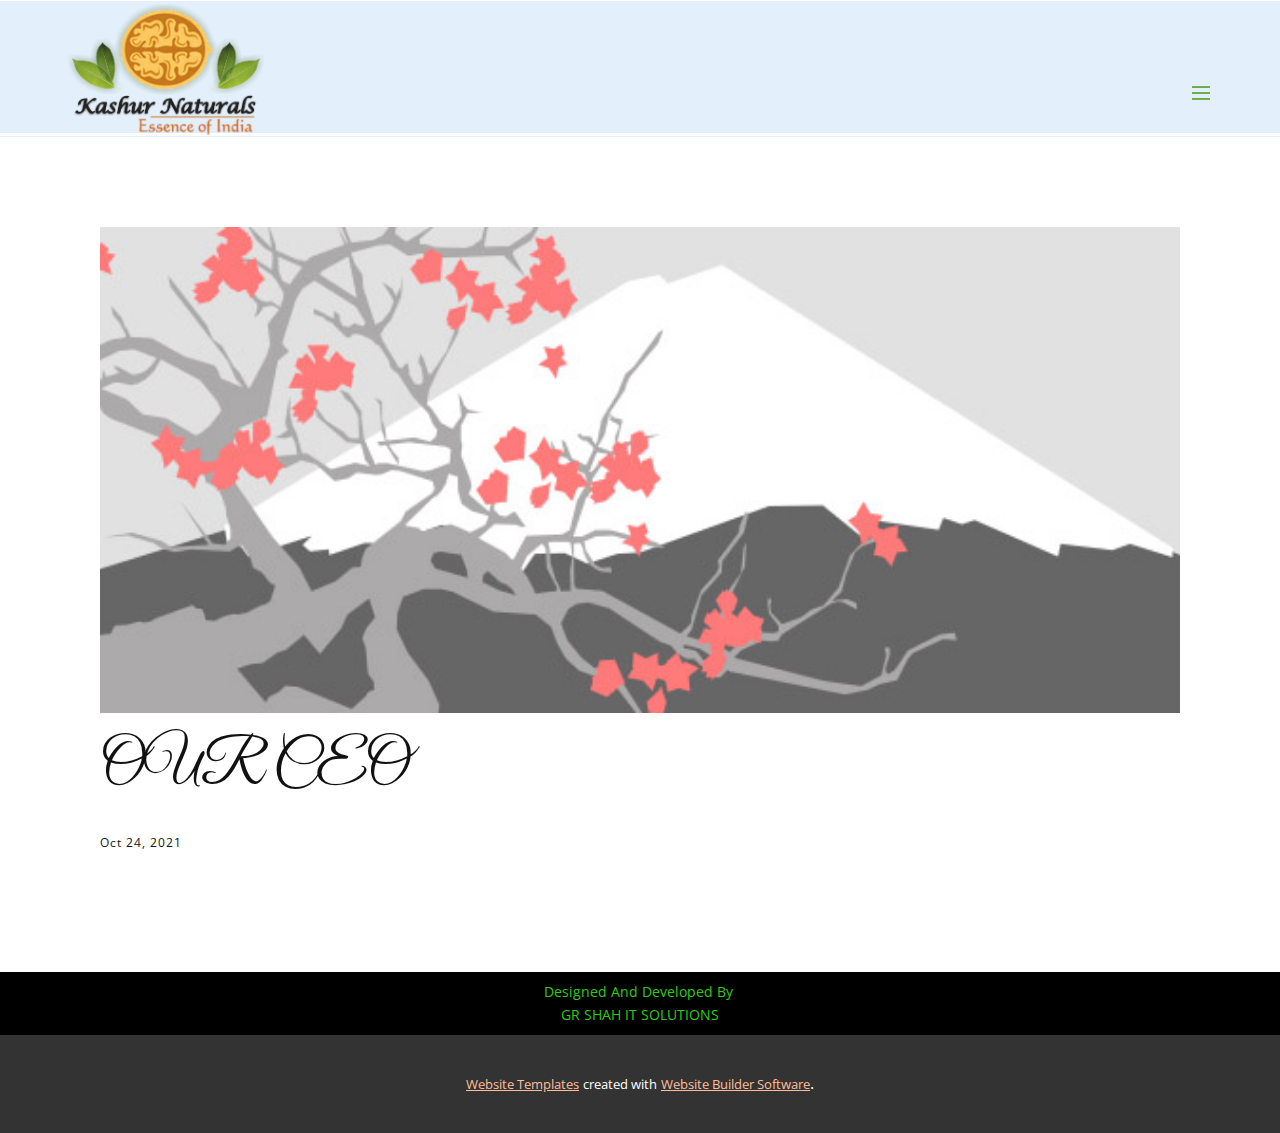
<file: blog/our-ceo.html>
<!doctype html>
<html style="font-size: 16px;"><head>
    <meta name="viewport" content="width=device-width, initial-scale=1.0">
    <meta charset="utf-8">
    <meta name="keywords" content="Post 1 Headline">
    <meta name="description" content="">
    <meta name="page_type" content="np-template-header-footer-from-plugin">
    <title>OUR CEO</title>
    <link rel="stylesheet" href="../nicepage.css" media="screen">
<link rel="stylesheet" href="../Post-Template.css" media="screen">
    <script class="u-script" type="text/javascript" src="../jquery.js" defer=""></script>
    <script class="u-script" type="text/javascript" src="../nicepage.js" defer=""></script>
    <meta name="generator" content="Nicepage 3.28.7, nicepage.com">
    <link id="u-theme-google-font" rel="stylesheet" href="https://fonts.googleapis.com/css?family=Open+Sans:300,300i,400,400i,600,600i,700,700i,800,800i|Great+Vibes:400">
    
    
    <script type="application/ld+json">{
		"@context": "http://schema.org",
		"@type": "Organization",
		"name": "Site4",
		"logo": "images/KashurNaturalsExport.png"
}</script>
    <meta name="theme-color" content="#ff5a00">
  </head>
  <body class="u-body"><header class=" u-clearfix u-header u-section-row-container" id="sec-f6f1"><div class="u-section-rows">
        <div class="u-clearfix u-palette-3-base u-section-row u-sticky u-section-row-1" data-animation-name="" data-animation-duration="0" data-animation-delay="0" data-animation-direction="" id="sec-a553">
          
          
          
          
          
          <a href="#" class="u-image u-logo u-image-1" src="" data-image-width="1600" data-image-height="1070">
            <img src="../images/KashurNaturalsExport.png" class="u-logo-image u-logo-image-1">
          </a>
          <nav class="u-align-left u-menu u-menu-dropdown u-offcanvas u-menu-1" data-responsive-from="XL">
            <div class="menu-collapse" style="font-size: 1rem; letter-spacing: 0px; font-weight: 500;">
              <a class="u-button-style u-custom-active-border-color u-custom-active-color u-custom-border u-custom-border-color u-custom-borders u-custom-hover-border-color u-custom-hover-color u-custom-left-right-menu-spacing u-custom-padding-bottom u-custom-text-active-color u-custom-text-color u-custom-text-hover-color u-custom-top-bottom-menu-spacing u-nav-link u-text-palette-2-base" href="#" style="padding: 1px 0px; font-size: calc(1em + 2px);">
                <svg class="u-svg-link" preserveAspectRatio="xMidYMin slice" viewBox="0 0 302 302" style="undefined"><use xmlns:xlink="http://www.w3.org/1999/xlink" xlink:href="#svg-0b31"></use></svg>
                <svg xmlns="http://www.w3.org/2000/svg" xmlns:xlink="http://www.w3.org/1999/xlink" version="1.1" id="svg-0b31" x="0px" y="0px" viewBox="0 0 302 302" style="enable-background:new 0 0 302 302;" xml:space="preserve" class="u-svg-content"><g><rect y="36" width="302" height="30"></rect><rect y="236" width="302" height="30"></rect><rect y="136" width="302" height="30"></rect>
</g><g></g><g></g><g></g><g></g><g></g><g></g><g></g><g></g><g></g><g></g><g></g><g></g><g></g><g></g><g></g></svg>
              </a>
            </div>
            <div class="u-nav-container">
              <ul class="u-nav u-spacing-2 u-unstyled u-nav-1"><li class="u-nav-item"><a class="u-active-grey-5 u-border-active-palette-1-base u-border-hover-palette-1-base u-border-no-left u-border-no-right u-border-no-top u-button-style u-hover-grey-10 u-nav-link u-text-active-grey-90 u-text-grey-90 u-text-hover-grey-90" href="../Home.html" style="padding: 10px 20px;">Home</a>
</li><li class="u-nav-item"><a class="u-active-grey-5 u-border-active-palette-1-base u-border-hover-palette-1-base u-border-no-left u-border-no-right u-border-no-top u-button-style u-hover-grey-10 u-nav-link u-text-active-grey-90 u-text-grey-90 u-text-hover-grey-90" href="../About-Us.html" style="padding: 10px 20px;">About Us</a>
</li><li class="u-nav-item"><a class="u-active-grey-5 u-border-active-palette-1-base u-border-hover-palette-1-base u-border-no-left u-border-no-right u-border-no-top u-button-style u-hover-grey-10 u-nav-link u-text-active-grey-90 u-text-grey-90 u-text-hover-grey-90" href="../Contact.html" style="padding: 10px 20px;">Contact</a>
</li><li class="u-nav-item"><a class="u-active-grey-5 u-border-active-palette-1-base u-border-hover-palette-1-base u-border-no-left u-border-no-right u-border-no-top u-button-style u-hover-grey-10 u-nav-link u-text-active-grey-90 u-text-grey-90 u-text-hover-grey-90" href="../Our-Team.html" style="padding: 10px 20px;">Our Team</a>
</li><li class="u-nav-item"><a class="u-active-grey-5 u-border-active-palette-1-base u-border-hover-palette-1-base u-border-no-left u-border-no-right u-border-no-top u-button-style u-hover-grey-10 u-nav-link u-text-active-grey-90 u-text-grey-90 u-text-hover-grey-90" href="../Blogs.html" style="padding: 10px 20px;">Blogs</a>
</li></ul>
            </div>
            <div class="u-nav-container-collapse">
              <div class="u-align-center u-black u-container-style u-inner-container-layout u-opacity u-opacity-95 u-sidenav">
                <div class="u-inner-container-layout u-sidenav-overflow">
                  <div class="u-menu-close"></div>
                  <ul class="u-align-center u-nav u-popupmenu-items u-unstyled u-nav-2"><li class="u-nav-item"><a class="u-button-style u-nav-link" href="../Home.html" style="padding: 8px 0px;">Home</a>
</li><li class="u-nav-item"><a class="u-button-style u-nav-link" href="../About-Us.html" style="padding: 8px 0px;">About Us</a>
</li><li class="u-nav-item"><a class="u-button-style u-nav-link" href="../Contact.html" style="padding: 8px 0px;">Contact</a>
</li><li class="u-nav-item"><a class="u-button-style u-nav-link" href="../Our-Team.html" style="padding: 8px 0px;">Our Team</a>
</li><li class="u-nav-item"><a class="u-button-style u-nav-link" href="../Blogs.html" style="padding: 8px 0px;">Blogs</a>
</li></ul>
                </div>
              </div>
              <div class="u-black u-menu-overlay u-opacity u-opacity-70"></div>
            </div>
          </nav>
          <div class="u-align-left u-border-3 u-border-white u-expanded-width u-line u-line-horizontal u-line-1"></div>
        </div>
      </div></header>
    <section class="u-align-center u-clearfix u-section-1" id="sec-6c69">
      <div class="u-clearfix u-sheet u-valign-middle-md u-valign-middle-sm u-valign-middle-xs u-sheet-1"><!--post_details--><!--post_details_options_json--><!--{"source":""}--><!--/post_details_options_json--><!--blog_post-->
        <div class="u-container-style u-expanded-width u-post-details u-post-details-1">
          <div class="u-container-layout u-valign-middle u-container-layout-1"><!--blog_post_image-->
            <img alt="" class="u-blog-control u-expanded-width u-image u-image-default u-image-1" src="[data-uri]"><!--/blog_post_image--><!--blog_post_header-->
            <h2 class="u-blog-control u-text u-text-1">OUR CEO</h2><!--/blog_post_header--><!--blog_post_metadata-->
            <div class="u-blog-control u-metadata u-metadata-1"><!--blog_post_metadata_date-->
              <span class="u-meta-date u-meta-icon">Oct 24, 2021</span><!--/blog_post_metadata_date--><!--blog_post_metadata_category-->
              <!--/blog_post_metadata_category--><!--blog_post_metadata_comments-->
              <!--/blog_post_metadata_comments-->
            </div><!--/blog_post_metadata--><!--blog_post_content-->
            <!--/blog_post_content-->
          </div>
        </div><!--/blog_post--><!--/post_details-->
      </div>
    </section>
    
    
    <footer class="u-black u-clearfix u-footer" id="sec-9cb6"><div class="u-clearfix u-sheet u-valign-middle u-sheet-1">
        <div class="u-align-center u-container-style u-group u-group-1">
          <div class="u-container-layout u-valign-middle u-container-layout-1">
            <p class="u-small-text u-text u-text-custom-color-1 u-text-variant u-text-1">Designed And Developed By&nbsp;<br>GR SHAH IT SOLUTIONS
            </p>
          </div>
        </div>
      </div></footer>
    <section class="u-backlink u-clearfix u-grey-80">
      <a class="u-link" href="https://nicepage.com/website-templates" target="_blank">
        <span>Website Templates</span>
      </a>
      <p class="u-text">
        <span>created with</span>
      </p>
      <a class="u-link" href="" target="_blank">
        <span>Website Builder Software</span>
      </a>. 
    </section>
  
</body></html>
</file>
